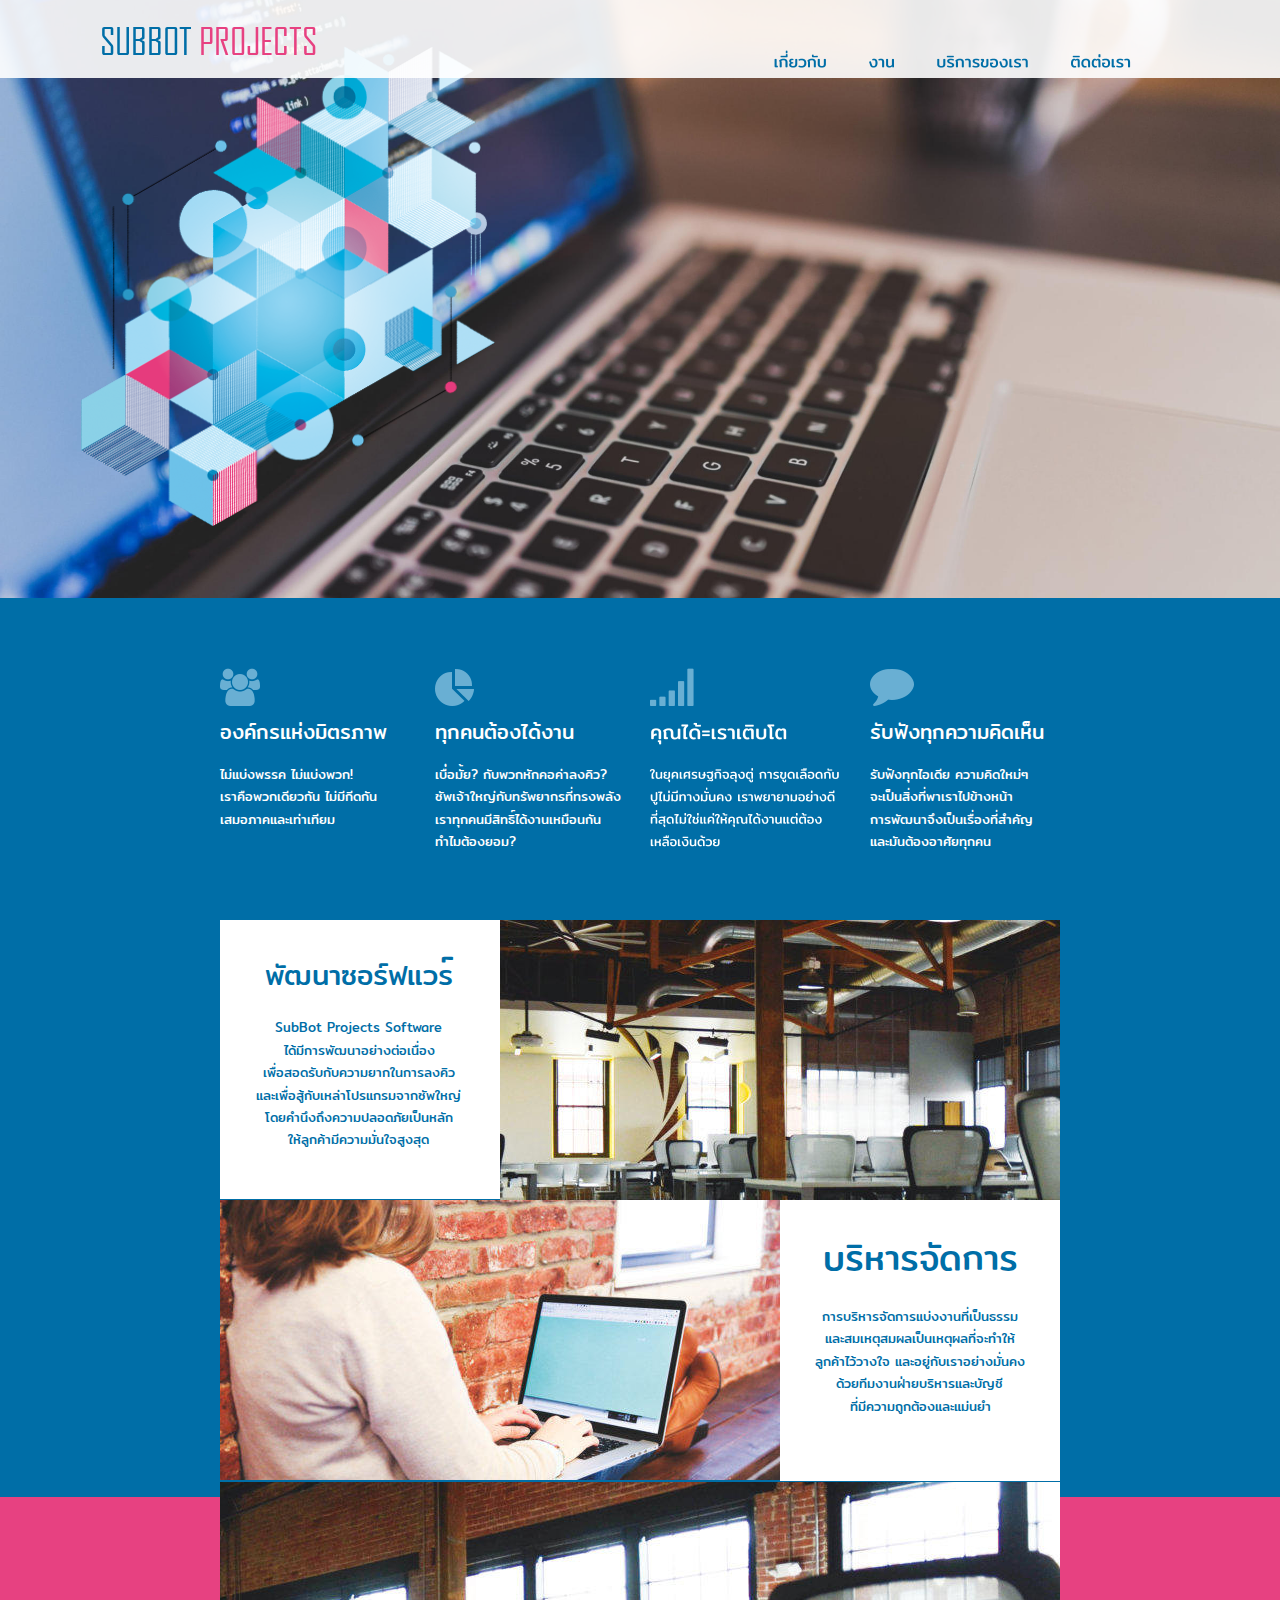
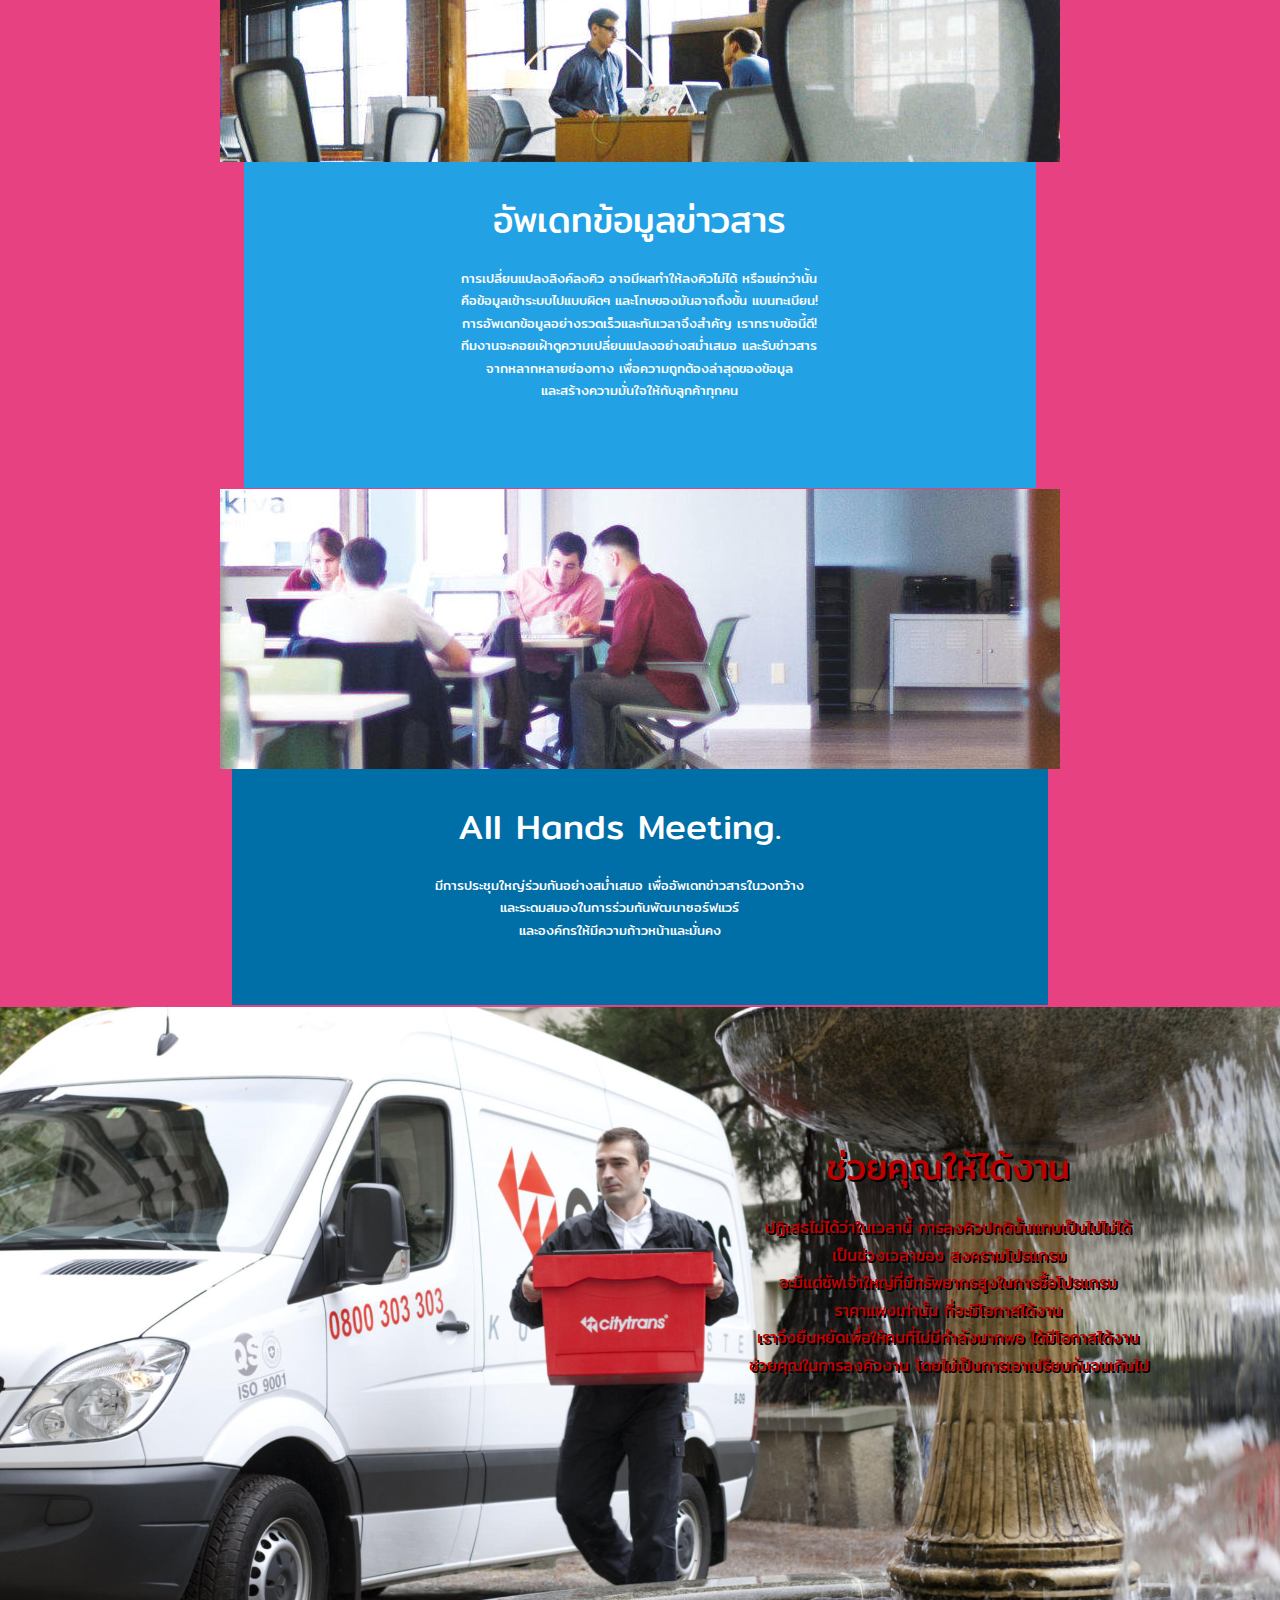
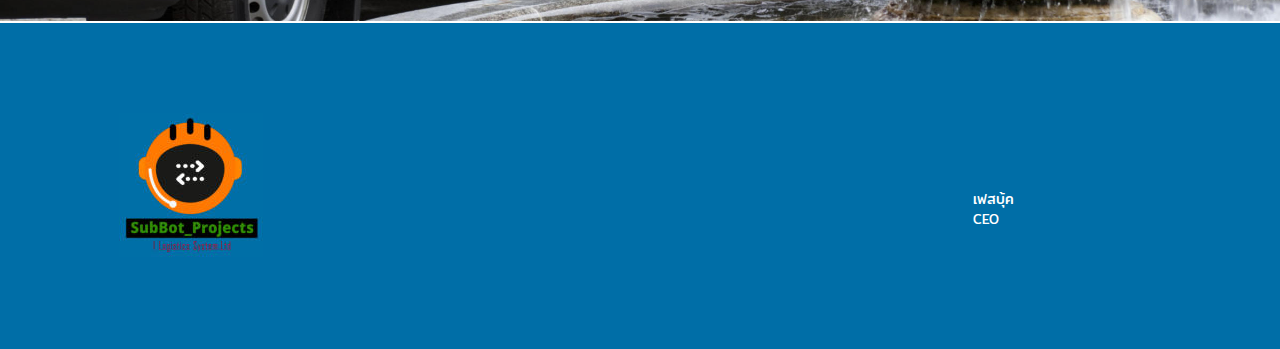
<file: index.htm>
<!DOCTYPE html>
<html lang="en">
<head>
 <meta http-equiv="X-UA-Compatible" content="IE=EDGE"/>
 <meta charset="utf-8"/>
 <meta name="Generator" content="Xara HTML filter v.9.8.0.11"/>
 <meta name="XAR Files" content="index_htm_files/xr_files.txt"/>
 <title>index</title>
 <meta name="viewport" content="width=device-width, initial-scale=1" />
 <link rel="stylesheet" href="index_htm_files/xr_fonts.css"/>
 <script><!--
 if(navigator.userAgent.indexOf('MSIE')!=-1 || navigator.userAgent.indexOf('Trident')!=-1){ document.write('<link rel="stylesheet" href="index_htm_files/xr_fontsie.css"/>');} 
--></script>
 <script>document.documentElement.className="xr_bgh0";</script>
 <link rel="stylesheet" href="index_htm_files/xr_main.css"/>
 <link rel="stylesheet" href="index_htm_files/custom_styles.css"/>
 <link rel="stylesheet" href="index_htm_files/xr_text.css"/>
 <script src="index_htm_files/roe.js"></script>
 <script src="index_htm_files/prs4.js"></script>
 <link rel="stylesheet" href="index_htm_files/xr_all.css" id="xr_mvcss"/>
 <!--[if lt IE 9]><link rel="stylesheet" href="index_htm_files/xr_ie.css"/><![endif]-->
 <script> var xr_multivar=1;xr_ios_ini2();</script>
 <script src="index_htm_files/jquery.js"></script>
 <link rel="stylesheet" href="index_htm_files/ani.css"/>
 <style>
  @media screen and (min-width: 760px) {#xr_xr {top:0px;}}
  @media screen and (max-width: 759px) {#xr_xr {top:0px;}}
 </style>
</head>
<body class="xr_bgb0">
<div class="xr_ap" id="xr_xrii"  style="width: 100%; height: 100%; min-width: 1120px; min-height: 3549px; top:0%; left:0%; overflow:hidden;">
<div class="xr_ap" id="xr_bph" style="width: 100%; height: 100%; left: 0px; top: 0px; overflow: hidden;">
<div class="xr_ar xr_mvp_2 xr_mvpo " style="width: 100%; height: 100%;">
<div class="xr_pbd">
</div>
</div>
</div>
<div class="xr_strb  xr_mvp_1 " style="top: 0px; left: 0px; width: 100%; min-width: 1120px; position: absolute;">
 <span class="xr_ar" id="contact" style=" left: 0px; width: 100%; height: 326px; top: 3223px; position: absolute; background-color: #006EA7;"></span>
</div>
<div class="xr_strb  xr_mvp_1 " style="top: 0px; left: 0px; width: 100%; min-width: 1120px; position: absolute;">
 <span class="xr_ar" style=" left: 0px; width: 100%; height: 900px; top: 597px; position: absolute; background-color: #006EA7;"></span>
</div>
<div class="xr_strb  xr_mvp_1 " style="top: 0px; left: 0px; width: 100%; min-width: 1120px; position: absolute;">
 <span class="xr_ar" style=" left: 0px; width: 100%; height: 1120px; top: 1497px; position: absolute; background-color: #E74181;"></span>
</div>
<div class="xr_strb  xr_mvp_1 " style="top: 0px; left: 0px; width: 100%; min-width: 1120px; position: absolute;">
 <span class="xr_ar" style=" left: 0px; width: 100%; height: 598px; top: 0px; position: absolute; background:url('index_htm_files/53@2x.jpg') center center no-repeat; background-size: cover;"></span>
</div>
<div class="xr_strb  xr_mvp_1 " style="top: 0px; left: 0px; width: 100%; min-width: 1120px; position: absolute;">
 <span class="xr_ar" id="services" style=" left: 0px; width: 100%; height: 614px; top: 2607px; position: absolute; background:url('index_htm_files/150@2x.jpg') center center no-repeat; background-size: cover;"></span>
</div>
<div class="xr_strb  xr_mvp_2  xr_mvpo " style="top: 0px; left: 0px; width: 100%; min-width: 400px; position: absolute;">
 <span class="xr_ar" id="Xxr_v2_contact" style=" left: 0px; width: 100%; height: 236px; top: 4064px; position: absolute; background-color: #006EA7;"></span>
</div>
<div class="xr_strb  xr_mvp_2  xr_mvpo " style="top: 0px; left: 0px; width: 100%; min-width: 400px; position: absolute;">
 <span class="xr_ar" style=" left: 0px; width: 100%; height: 1901px; top: 322px; position: absolute; background-color: #006EA7;"></span>
</div>
<div class="xr_strb  xr_mvp_2  xr_mvpo " style="top: 0px; left: 0px; width: 100%; min-width: 400px; position: absolute;">
 <span class="xr_ar" style=" left: 0px; width: 100%; height: 1200px; top: 2223px; position: absolute; background-color: #E74181;"></span>
</div>
<div class="xr_strb  xr_mvp_2  xr_mvpo " style="top: 0px; left: 0px; width: 100%; min-width: 400px; position: absolute;">
 <span class="xr_ar" id="Xxr_v2_services" style=" left: 0px; width: 100%; height: 613px; top: 3449px; position: absolute; background:url('index_htm_files/158.jpg') center center no-repeat; background-size: cover;"></span>
</div>
<div class="xr_strb  xr_mvp_2  xr_mvpo " style="top: 0px; left: 0px; width: 100%; min-width: 400px; position: absolute;">
 <span class="xr_ar" id="Xxr_v2_template:58object" style=" left: 0px; width: 100%; height: 323px; top: 0px; position: absolute; background:url('index_htm_files/31.jpg') center center no-repeat; background-size: cover;"></span>
</div>
<!--[if gte IE 9]><!-->
<div id="xr_xr" class="xr_noc" style="position:relative; text-align:left; margin:0 auto;" onmousedown="xr_mm(event);">
<!--<![endif]-->
<!--[if lt IE 9]>
<div class="xr_ap" id="xr_xr" style="width: 1120px; height: 3549px; left:50%; margin-left: -560px; text-align: left; top:0px;">
<![endif]-->
 <script>var xr_xr=document.getElementById("xr_xr");xr_rxc();</script>
<div id="xr_td" class="xr_td">
<div id="xr_mvp_1" class="xr_mvp_1 xr_bgn_0_0_0" style="position:absolute; width:1120px; height:3549px;">
<div class="xr_ap xr_pp">
 <span class="xr_ar" style="left:0px;top:0px;width:1120px;height:3549px; background-color: #FFFFFF;"></span>
</div>
<div class="xr_ap xr_xri_" style="width: 1120px; height: 3549px;">
 <div class="xr_trigo_xr_ce0" style="position:absolute;left:0px;top:3223px;width:1120px;height:326px;z-index:-1;"></div>
 <div class="xr_apq xr_ac" id="xr_xpxr_2" style="left:0; top:0; visibility: hidden; display: none;">
 <a href="https://www.facebook.com/profile.php?id=100009279465947" onclick="return(xr_nn());">
  <img class="xr_rn_ xr_rnsp_ xr_ap" id="type:58symbol" src="index_htm_files/1.png" alt="" title="" onmousemove="xr_mo(this,0,event)" style="left:894px;top:3354px;width:33px;height:33px;"/>
  <img class="xr_rn_ xr_rnsp_ xr_ap xr_ro xr_ro0 xr_tt3" src="index_htm_files/22.png" alt="" title="" onmousemove="xr_mo(this,0)" style="left:880px;top:3354px;width:46px;height:33px;"/>
 </a>
 </div>
 <div class="xr_trigo_xr_ce1" style="position:absolute;left:0px;top:46px;width:415px;height:480px;z-index:-1;"></div>
 <div class="xr_apq xr_ac" id="xr_xpxr_8" style="left:0; top:0; visibility: hidden; display: none;">
 <img class="xr_ap" id="template:58object" src="index_htm_files/5.png" alt="" title="" style="left:0px;top:46px;width:415px;height:480px;"/>
 </div>
 <div class="xr_trigo_xr_ce2" style="position:absolute;left:140px;top:739px;width:166px;height:101px;z-index:-1;"></div>
 <div class="xr_ap xr_ac" id="xr_xpxr_13" style="left:0; top:0; visibility: hidden; display: none;">
 <div class="xr_txt xr_s0" style="position: absolute; left:140px; top:739px; width:166px; height:10px;">
  <h3 class="xr_tl Heading_2 xr_s1" style="top: -23px;margin:0;"><span id="about"></span>องค์กรแห่งมิตรภาพ</h3>
  <span class="xr_tl Normal_text xr_s2" style="top: 24.68px;">ไม่แบ่งพรรค ไม่แบ่งพวก!</span>
  <span class="xr_tl Normal_text xr_s2" style="top: 47.12px;">เราคือพวกเดียวกัน ไม่มีกีดกัน </span>
  <span class="xr_tl Normal_text xr_s2" style="top: 69.57px;">เสมอภาคและเท่าเทียม</span>
 </div>
 </div>
 <div class="xr_trigo_xr_ce3" style="position:absolute;left:140px;top:668px;width:823px;height:182px;z-index:-1;"></div>
 <div class="xr_apq xr_ac" id="xr_xpxr_60" style="left:0; top:0; visibility: hidden; display: none;">
 <img class="xr_rn_ xr_rnsp_ xr_ap" src="index_htm_files/6.png" alt="" title="" style="left:140px;top:668px;width:40px;height:38px;"/>
 </div>
 <div class="xr_trigo_xr_ce4" style="position:absolute;left:355px;top:739px;width:182px;height:123px;z-index:-1;"></div>
 <div class="xr_ap xr_ac" id="xr_xpxr_67" style="left:0; top:0; visibility: hidden; display: none;">
 <div class="xr_txt xr_s0" style="position: absolute; left:355px; top:739px; width:182px; height:10px;">
  <h3 class="xr_tl Heading_2 xr_s1" style="top: -23px;margin:0;">ทุกคนต้องได้งาน</h3>
  <span class="xr_tl Normal_text xr_s2" style="top: 24.68px;">เบื่่อมั้ย? กับพวกหักคอค่าลงคิว?</span>
  <span class="xr_tl Normal_text xr_s2" style="top: 47.12px;">ซัพเจ้าใหญ่กับทรัพยากรที่ทรงพลัง</span>
  <span class="xr_tl Normal_text xr_s2" style="top: 69.57px;">เราทุกคนมีสิทธิ์ได้งานเหมือนกัน</span>
  <span class="xr_tl Normal_text xr_s2" style="top: 92.02px;">ทำไมต้องยอม?</span>
 </div>
 </div>
 <div class="xr_trigo_xr_ce5" style="position:absolute;left:140px;top:668px;width:823px;height:182px;z-index:-1;"></div>
 <div class="xr_apq xr_ac" id="xr_xpxr_121" style="left:0; top:0; visibility: hidden; display: none;">
 <img class="xr_rn_ xr_rnsp_ xr_ap" src="index_htm_files/7.png" alt="" title="" style="left:355px;top:668px;width:39px;height:38px;"/>
 </div>
 <div class="xr_trigo_xr_ce6" style="position:absolute;left:790px;top:739px;width:172px;height:128px;z-index:-1;"></div>
 <div class="xr_ap xr_ac" id="xr_xpxr_127" style="left:0; top:0; visibility: hidden; display: none;">
 <div class="xr_txt xr_s0" style="position: absolute; left:790px; top:739px; width:172px; height:10px;">
  <h3 class="xr_tl Heading_2 xr_s1" style="top: -23px;margin:0;">รับฟังทุกความคิดเห็น</h3>
  <span class="xr_tl Normal_text xr_s2" style="top: 24.68px;">รับฟังทุกไอเดีย ความคิดใหม่ๆ</span>
  <span class="xr_tl Normal_text xr_s2" style="top: 47.12px;">จะเป็นสิ่งที่พาเราไปข้างหน้า</span>
  <span class="xr_tl Normal_text xr_s2" style="top: 69.57px;">การพัฒนาจึงเป็นเรื่องที่สำคัญ</span>
  <span class="xr_tl Normal_text xr_s2" style="top: 92.02px;">และมันต้องอาศัยทุกคน</span>
 </div>
 </div>
 <div class="xr_trigo_xr_ce7" style="position:absolute;left:140px;top:668px;width:823px;height:182px;z-index:-1;"></div>
 <div class="xr_apq xr_ac" id="xr_xpxr_182" style="left:0; top:0; visibility: hidden; display: none;">
 <img class="xr_rn_ xr_rnsp_ xr_ap" src="index_htm_files/8.png" alt="" title="" style="left:790px;top:668px;width:44px;height:38px;"/>
 </div>
 <div class="xr_trigo_xr_ce8" style="position:absolute;left:140px;top:668px;width:823px;height:182px;z-index:-1;"></div>
 <div class="xr_apq xr_ac" id="xr_xpxr_188" style="left:0; top:0; visibility: hidden; display: none;">
 <img class="xr_rn_ xr_rnsp_ xr_ap" src="index_htm_files/147.png" alt="คุณได้=เราเติบโต ในยุคเศรษฐกิจลุงตู่ การขูดเลือดกับ ปูไม่มีทางมั่นคง เราพยายามอย่างดี ที่สุดไม่ใช่แค่ให้คุณได้งานแต่ต้อง เหลือเงินด้วย" title="" style="left:569px;top:668px;width:190px;height:179px;"/>
 </div>
 <span class="xr_ar" id="panel_background5" style="left:140px;top:920px;width:280px;height:279px; background-color: #FFFFFF;"></span>
 <div class="xr_txt xr_s3" style="position: absolute; left:172px; top:985px; width:201px; height:10px;">
  <h2 class="xr_tc Heading_1 xr_s4" style="left: 3.09px; top: -40.25px; width: 208px;margin:0;"><span id="works"></span><span class="Heading_1 xr_s5" style="">พัฒนาซอร์ฟแวร</span>์</h2>
  <span class="xr_tc Normal_text xr_s6" style="left: 16.49px; top: 32.2px; width: 186px;">SubBot Projects Software </span>
  <span class="xr_tc Normal_text xr_s6" style="left: 24.59px; top: 54.65px; width: 170px;">ได้มีการพัฒนาอย่างต่อเนื่อง </span>
  <span class="xr_tc Normal_text xr_s6" style="left: 2.13px; top: 77.1px; width: 210px;">เพื่อสอดรับกับความยากในการลงคิว</span>
  <span class="xr_tc Normal_text xr_s6" style="left: -4.59px; top: 99.54px; width: 223px;">และเพื่อสู้กับเหล่าโปรแกรมจากซัพใหญ่</span>
  <span class="xr_tc Normal_text xr_s6" style="left: 3.92px; top: 121.99px; width: 206px;">โดยคำนึงถึงความปลอดภัยเป็นหลัก</span>
  <span class="xr_tc Normal_text xr_s6" style="left: 30px; top: 144.44px; width: 154px;">ให้ลูกค้ามีความมั่นใจสูงสุด</span>
 </div>
 <span class="xr_ar" id="panel_background6" style="left:700px;top:1200px;width:280px;height:281px; background-color: #FFFFFF;"></span>
 <div class="xr_txt xr_s3" style="position: absolute; left:733px; top:1270px; width:207px; height:10px;">
  <h2 class="xr_tc Heading_1 xr_s4" style="left: 0.56px; top: -40.25px; width: 213px;margin:0;"><span id="panel_text6"></span>บริหารจัดการ</h2>
  <span class="xr_tc Normal_text xr_s6" style="left: -0.04px; top: 35.88px; width: 214px;">การบริหารจัดการแบ่งงานที่เป็นธรรม</span>
  <span class="xr_tc Normal_text xr_s6" style="left: 2.19px; top: 58.33px; width: 210px;">และสมเหตุสมผลเป็นเหตุผลที่จะทำให้</span>
  <span class="xr_tc Normal_text xr_s6" style="left: -7.55px; top: 80.77px; width: 229px;">ลูกค้าไว้วางใจ และอยู่กับเราอย่างมั่นคง</span>
  <span class="xr_tc Normal_text xr_s6" style="left: 15.77px; top: 103.22px; width: 182px;">ด้วยทีมงานฝ่ายบริหารและบัญชี</span>
  <span class="xr_tc Normal_text xr_s6" style="left: 29.13px; top: 125.67px; width: 156px;">ที่มีความถูกต้องและแม่นยำ</span>
 </div>
 <img class="xr_ap" src="index_htm_files/10.jpg" alt="" title="" style="left:140px;top:1482px;width:840px;height:280px;"/>
 <div class="xr_trigo_xr_ce9" style="position:absolute;left:208px;top:3333px;width:175px;height:135px;z-index:-1;"></div>
 <div class="xr_ap xr_ac" id="xr_xpxr_193" style="left:0; top:0; visibility: hidden; display: none;">
 <div class="xr_txt xr_s0" style="position: absolute; left:208px; top:3333px; width:175px; height:10px;">
  <span class="xr_tl Heading_3 xr_s7" style="top: -16.1px;"><span id="panel_text13"></span>เกี่ยวกับเรา</span>
  <span class="xr_tl Normal_text xr_s2" style="top: 13.07px;"><span class="Normal_text xr_s2" style="width:104.86px;display:inline-block;-ms-transform-origin: 0%;-webkit-transform-origin: 0%;transform-origin: 0%;-webkit-transform: scaleX(1);-moz-transform: scaleX(1);-o-transform: scaleX(1);transform: scaleX(1);">SubBot_Projects</span></span>
  <span class="xr_tl Normal_text xr_s2" style="top: 35.52px;"><span class="Normal_text xr_s2" style="width:176.14px;display:inline-block;-ms-transform-origin: 0%;-webkit-transform-origin: 0%;transform-origin: 0%;-webkit-transform: scaleX(1);-moz-transform: scaleX(1);-o-transform: scaleX(1);transform: scaleX(1);">Logistics Software Solution.</span></span>
  <span class="xr_tl Normal_text xr_s2" style="top: 80.41px;"><span class="Normal_text xr_s2" style="width:174.74px;display:inline-block;-ms-transform-origin: 0%;-webkit-transform-origin: 0%;transform-origin: 0%;-webkit-transform: scaleX(1);-moz-transform: scaleX(1);-o-transform: scaleX(1);transform: scaleX(1);">CEO = คุณ ฉัตรชัย ท้วมตะเคียน</span></span>
  <span class="xr_tl Normal_text xr_s2" style="top: 102.86px;"><span class="Normal_text xr_s2" style="width:138.6px;display:inline-block;-ms-transform-origin: 0%;-webkit-transform-origin: 0%;transform-origin: 0%;-webkit-transform: scaleX(1);-moz-transform: scaleX(1);-o-transform: scaleX(1);transform: scaleX(1);">1 Logistics System.Inc</span></span>
 </div>
 </div>
 <span class="xr_ar" id="panel_background1" style="left:164px;top:1762px;width:792px;height:326px; background-color: #22A2E5;"></span>
 <div class="xr_txt xr_s0" style="position: absolute; left:309px; top:1832px; width:359px; height:10px;">
  <h2 class="xr_tc Heading_1 xr_s8" style="left: 89.72px; top: -40.25px; width: 322px;margin:0;"><span id="panel_text1"></span>อัพเดทข้อมูลข่าวสาร</h2>
  <span class="xr_tc Normal_text xr_s2" style="left: 55.43px; top: 35.88px; width: 390px;">การเปลี่ยนแปลงลิงค์ลงคิว อาจมีผลทำให้ลงคิวไม่ได้ หรือแย่กว่านั้น</span>
  <span class="xr_tc Normal_text xr_s2" style="left: 52.39px; top: 58.33px; width: 396px;">คือข้อมูลเข้าระบบไปแบบผิดๆ และโทษของมันอาจถึงขั้น แบนทะเบียน!</span>
  <span class="xr_tc Normal_text xr_s2" style="left: 56.75px; top: 80.77px; width: 388px;">การอัพเดทข้อมูลอย่างรวดเร็วและทันเวลาจึงสำคัญ เราทราบข้อนี้ดี!</span>
  <span class="xr_tc Normal_text xr_s2" style="left: 55.84px; top: 103.22px; width: 389px;">ทีมงานจะคอยเฝ้าดูความเปลี่ยนแปลงอย่างสม่ำเสมอ และรับข่าวสาร</span>
  <span class="xr_tc Normal_text xr_s2" style="left: 83.9px; top: 125.67px; width: 333px;">จากหลากหลายช่องทาง เพื่อความถูกต้องล่าสุดของข้อมูล</span>
  <span class="xr_tc Normal_text xr_s2" style="left: 142.52px; top: 148.11px; width: 216px;">และสร้างความมั่นใจให้กับลูกค้าทุกคน</span>
 </div>
 <div class="xr_trigo_xr_ce10" style="position:absolute;left:139px;top:1902px;width:220px;height:254px;z-index:-1;"></div>
 <div class="xr_apq xr_ac" id="xr_xpxr_260" style="left:0; top:0; visibility: hidden; display: none;">
 <img class="xr_rn_ xr_rnsp_ xr_ap" src="index_htm_files/12.png" alt="" title="" style="left:139px;top:1902px;width:220px;height:254px;"/>
 </div>
 <span class="xr_ar" id="panel_background2" style="left:152px;top:2369px;width:816px;height:236px; background-color: #006EA7;"></span>
 <div class="xr_txt xr_s0" style="position: absolute; left:337px; top:2439px; width:363px; height:10px;">
  <h2 class="xr_tc Heading_1 xr_s8" style="left: 26.47px; top: -40.25px; width: 352px;margin:0;"><span id="panel_text2"></span>All Hands Meeting.</h2>
  <span class="xr_tc Normal_text xr_s2" style="left: 1.73px; top: 35.88px; width: 407px;">มีการประชุมใหญ่ร่วมกันอย่างสม่ำเสมอ เพื่ออัพเดทข่าวสารในวงกว้าง </span>
  <span class="xr_tc Normal_text xr_s2" style="left: 71.27px; top: 58.33px; width: 268px;">และระดมสมองในการร่วมกันพัฒนาซอร์ฟแวร์ </span>
  <span class="xr_tc Normal_text xr_s2" style="left: 91.78px; top: 80.77px; width: 222px;">และองค์กรให้มีความก้าวหน้าและมั่นคง</span>
 </div>
 <div class="xr_trigo_xr_ce11" style="position:absolute;left:756px;top:2231px;width:220px;height:254px;z-index:-1;"></div>
 <div class="xr_apq xr_ac" id="xr_xpxr_265" style="left:0; top:0; visibility: hidden; display: none;">
 <img class="xr_rn_ xr_rnsp_ xr_ap" src="index_htm_files/12.png" alt="" title="" style="left:756px;top:2231px;width:220px;height:254px;"/>
 </div>
 <!--[if IE]>
 <img class="xr_ap" id="panel_text11" src="index_htm_files/162.png" alt="ช่วยคุณให้ได้งาน ปฏิเสธไม่ได้ว่าในเวลานี้ การลงคิวปกตินั้นแทบเป็นไปไม่ได้ เป็นช่วงเวลาของ สงครามโปรแกรม จะมีแต่ซัพเจ้าใหญ่ที่มีทรัพยากรสูงในการซื้อโปรแกรม ราคาแพงเท่านั้น ที่จะมีโอกาสได้งาน เราจึงยืนหยัดเพื่อให้คนที่ไม่มีกำลังมากพอ ได้มีโอกาสได้งาน ช่วยคุณในการลงคิวงาน โดยไม่เป็นการเอาเปรียบกันจนเกินไป" title="" style="left:669px;top:2750px;width:402px;height:229px;"/>
 <![endif]-->
 <!--[if !IE]>-->
 <div class="xr_txt xr_s9" style="position: absolute; left:664px; top:2779px; width:398px; height:10px; text-shadow: 2px 2px 0px rgba(0,0,0,1.00);">
  <h2 class="xr_tc Heading_1 xr_s10" style="left: 70.97px; top: -40.25px; width: 267px;margin:0;"><span id="panel_text11"></span>ช่วยคุณให้ได้งาน</h2>
  <span class="xr_tc Normal_text xr_s11" style="left: 2.28px; top: 35.88px; width: 410px;">ปฏิเสธไม่ได้ว่าในเวลานี้ การลงคิวปกตินั้นแทบเป็นไปไม่ได้ </span>
  <span class="xr_tc Normal_text xr_s11" style="left: 75.68px; top: 63.51px; width: 264px;">เป็นช่วงเวลาของ สงครามโปรแกรม </span>
  <span class="xr_tc Normal_text xr_s11" style="left: 16.3px; top: 91.13px; width: 376px;">จะมีแต่ซัพเจ้าใหญ่ที่มีทรัพยากรสูงในการซื้อโปรแกรม</span>
  <span class="xr_tc Normal_text xr_s11" style="left: 78.76px; top: 118.76px; width: 251px;">ราคาแพงเท่านั้น ที่จะมีโอกาสได้งาน</span>
  <span class="xr_tc Normal_text xr_s11" style="left: -7.06px; top: 146.39px; width: 429px;">เราจึงยืนหยัดเพื่อให้คนที่ไม่มีกำลังมากพอ ได้มีโอกาสได้งาน </span>
  <span class="xr_tc Normal_text xr_s11" style="left: -15.49px; top: 174.02px; width: 440px;">ช่วยคุณในการลงคิวงาน โดยไม่เป็นการเอาเปรียบกันจนเกินไป</span>
 </div>
 <!--<![endif]-->
 <img class="xr_ap" src="index_htm_files/13.jpg" alt="" title="" style="left:420px;top:920px;width:560px;height:280px;"/>
 <img class="xr_ap" src="index_htm_files/14.jpg" alt="" title="" style="left:140px;top:2089px;width:840px;height:280px;"/>
 <img class="xr_ap" src="index_htm_files/19.jpg" alt="" title="" style="left:140px;top:1200px;width:560px;height:280px;"/>
 <div class="xr_trigo_xr_ce12" style="position:absolute;left:398px;top:118px;width:415px;height:354px;z-index:-1;"></div>
 <div class="xr_apq xr_ac" id="xr_xpxr_270" style="left:0; top:0; visibility: hidden; display: none;">
 <img class="xr_ap" src="index_htm_files/123.png" alt="" title="" style="left:398px;top:118px;width:415px;height:354px;"/>
 </div>
 <div class="xr_txt xr_s12" style="position: absolute; left:893px; top:3404px; width:39px; height:10px;">
  <span class="xr_tl Heading_3 xr_s7" style="top: -16.1px;">เฟสบุ้ค</span>
  <span class="xr_tl Normal_text xr_s2" style="top: 5.06px;">CEO</span>
 </div>
 <img class="xr_rn_ xr_ap" src="index_htm_files/152.jpg" alt="" title="" style="left:39px;top:3313px;width:144px;height:144px;"/>
 <span class="xr_ar" style="left:656px;top:2734px;width:438px;height:255px; pointer-events: none;"></span>
 <div id="xr_xo0" class="xr_ap" style="left:0; top:0; width:1120px; height:100px; visibility:hidden; z-index:3;">
 <a href="" onclick="return(false);" onmousedown="xr_ppir(this);">
 </a>
 </div>
 <div id="xr_xd0"></div>
</div>
</div>
<div id="xr_mvp_2" class="xr_mvp_2 xr_bgn_1_0_0 xr_mvpo" style="position:absolute; width:400px; height:4360px;">
<div class="xr_ap xr_pp">
 <span class="xr_ar" style="left:0px;top:0px;width:400px;height:4360px; background-color: #FFFFFF;"></span>
</div>
<div class="xr_ap xr_xri_" style="width: 400px; height: 4360px;">
 <div class="xr_trigo_xr_ce13" style="position:absolute;left:0px;top:4064px;width:400px;height:236px;z-index:-1;"></div>
 <div class="xr_apq xr_ac" id="xr_xpxr_293" style="left:0; top:0; visibility: hidden; display: none;">
 <a href="https://www.facebook.com/profile.php?id=100009279465947" onclick="return(xr_nn());">
  <img class="xr_rn_ xr_rnsp_ xr_ap" id="Xxr_v2_type:58symbol" src="index_htm_files/27.png" alt="" title="" onmousemove="xr_mo(this,6,event)" style="left:50px;top:4090px;width:32px;height:32px;"/>
  <img class="xr_rn_ xr_rnsp_ xr_ap xr_ro xr_ro0 xr_tt3" src="index_htm_files/42.png" alt="" title="" onmousemove="xr_mo(this,6)" style="left:50px;top:4090px;width:32px;height:32px;"/>
 </a>
 </div>
 <div class="xr_trigo_xr_ce14" style="position:absolute;left:17px;top:57px;width:153px;height:177px;z-index:-1;"></div>
 <div class="xr_apq xr_ac" id="xr_xpxr_299" style="left:0; top:0; visibility: hidden; display: none;">
 <img class="xr_rn_ xr_rnsp_ xr_ap" id="Xxr_v2_template:58object" src="index_htm_files/32.png" alt="" title="" style="left:17px;top:57px;width:153px;height:177px;"/>
 </div>
 <div class="xr_trigo_xr_ce15" style="position:absolute;left:50px;top:352px;width:265px;height:101px;z-index:-1;"></div>
 <div class="xr_apq xr_ac" id="xr_xpxr_304" style="left:0; top:0; visibility: hidden; display: none;">
 <img class="xr_rn_ xr_rnsp_ xr_ap" src="index_htm_files/33.png" alt="" title="" style="left:50px;top:396px;width:50px;height:47px;"/>
 </div>
 <div class="xr_trigo_xr_ce16" style="position:absolute;left:51px;top:507px;width:299px;height:123px;z-index:-1;"></div>
 <div class="xr_apq xr_ac" id="xr_xpxr_310" style="left:0; top:0; visibility: hidden; display: none;">
 <img class="xr_rn_ xr_rnsp_ xr_ap" src="index_htm_files/34.png" alt="" title="" style="left:300px;top:562px;width:50px;height:49px;"/>
 </div>
 <div class="xr_trigo_xr_ce17" style="position:absolute;left:51px;top:805px;width:299px;height:128px;z-index:-1;"></div>
 <div class="xr_apq xr_ac" id="xr_xpxr_316" style="left:0; top:0; visibility: hidden; display: none;">
 <img class="xr_rn_ xr_rnsp_ xr_ap" src="index_htm_files/35.png" alt="" title="" style="left:300px;top:863px;width:50px;height:44px;"/>
 </div>
 <div class="xr_trigo_xr_ce18" style="position:absolute;left:50px;top:656px;width:289px;height:123px;z-index:-1;"></div>
 <div class="xr_apq xr_ac" id="xr_xpxr_322" style="left:0; top:0; visibility: hidden; display: none;">
 <img class="xr_rn_ xr_rnsp_ xr_ap" src="index_htm_files/36.png" alt="" title="" style="left:50px;top:702px;width:50px;height:43px;"/>
 </div>
 <span class="xr_ar" id="Xxr_v2_panel_background7" style="left:50px;top:983px;width:300px;height:342px; background-color: #FFFFFF;"></span>
 <div class="xr_txt xr_s3" style="position: absolute; left:75px; top:1073px; width:201px; height:10px;">
  <h2 class="xr_tc Heading_1 xr_s4" style="left: 21.08px; top: -40.25px; width: 208px;margin:0;"><span id="Xxr_v2_works"></span><span class="Heading_1 xr_s5" style="">พัฒนาซอร์ฟแวร</span>์</h2>
  <span class="xr_tc Normal_text xr_s6" style="left: 34.49px; top: 32.2px; width: 186px;">SubBot Projects Software </span>
  <span class="xr_tc Normal_text xr_s6" style="left: 42.58px; top: 54.65px; width: 170px;">ได้มีการพัฒนาอย่างต่อเนื่อง </span>
  <span class="xr_tc Normal_text xr_s6" style="left: 20.13px; top: 77.1px; width: 210px;">เพื่อสอดรับกับความยากในการลงคิว</span>
  <span class="xr_tc Normal_text xr_s6" style="left: 13.4px; top: 99.54px; width: 223px;">และเพื่อสู้กับเหล่าโปรแกรมจากซัพใหญ่</span>
  <span class="xr_tc Normal_text xr_s6" style="left: 21.92px; top: 121.99px; width: 206px;">โดยคำนึงถึงความปลอดภัยเป็นหลัก</span>
  <span class="xr_tc Normal_text xr_s6" style="left: 48px; top: 144.44px; width: 154px;">ให้ลูกค้ามีความมั่นใจสูงสุด</span>
 </div>
 <img class="xr_ap" src="index_htm_files/37.jpg" alt="" title="" style="left:50px;top:1326px;width:300px;height:300px;"/>
 <img class="xr_ap" src="index_htm_files/38.jpg" alt="" title="" style="left:50px;top:2251px;width:300px;height:300px;"/>
 <img class="xr_ap" src="index_htm_files/39.jpg" alt="" title="" style="left:50px;top:2915px;width:300px;height:300px;"/>
 <div class="xr_txt xr_s13" style="position: absolute; left:75px; top:3560px; width:246px; height:10px;">
  <h2 class="xr_tc Heading_1 xr_s14" style="left: 18.22px; top: -32.2px; width: 213px;margin:0;"><span id="Xxr_v2_panel_text12"></span>ช่วยคุณให้ได้งาน</h2>
  <span class="xr_tc Normal_text xr_s15" style="left: 59.16px; top: 34.7px; width: 137px;">ปฏิเสธไม่ได้ว่าในเวลานี้ </span>
  <span class="xr_tc Normal_text xr_s15" style="left: 29.05px; top: 57.15px; width: 197px;">การลงคิวปกตินั้นแทบเป็นไปไม่ได้ </span>
  <span class="xr_tc Normal_text xr_s15" style="left: 20.39px; top: 79.6px; width: 214px;">เป็นช่วงเวลาของ สงครามโปรแกรม </span>
  <span class="xr_tc Normal_text xr_s15" style="left: -11.12px; top: 102.04px; width: 272px;">จะมีแต่ซัพเจ้าใหญ่ที่มีทรัพยากรสูงในการซื้อโปร</span>
  <span class="xr_tc Normal_text xr_s15" style="left: 108.19px; top: 124.49px; width: 33px;">แกรม</span>
  <span class="xr_tc Normal_text xr_s15" style="left: 22.89px; top: 146.94px; width: 204px;">ราคาแพงเท่านั้น ที่จะมีโอกาสได้งาน</span>
  <span class="xr_tc Normal_text xr_s15" style="left: 4.99px; top: 169.38px; width: 245px;">เราจึงยืนหยัดเพื่อให้คนที่ไม่มีกำลังมากพอ </span>
  <span class="xr_tc Normal_text xr_s15" style="left: 1.85px; top: 191.83px; width: 251px;">ได้มีโอกาสได้งาน ช่วยคุณในการลงคิวงาน </span>
  <span class="xr_tc Normal_text xr_s15" style="left: 20.09px; top: 214.28px; width: 210px;">โดยไม่เป็นการเอาเปรียบกันจนเกินไป</span>
 </div>
 <div class="xr_trigo_xr_ce19" style="position:absolute;left:50px;top:4157px;width:175px;height:135px;z-index:-1;"></div>
 <div class="xr_ap xr_ac" id="xr_xpxr_328" style="left:0; top:0; visibility: hidden; display: none;">
 <div class="xr_txt xr_s0" style="position: absolute; left:50px; top:4157px; width:175px; height:10px;">
  <span class="xr_tl Heading_3 xr_s7" style="top: -16.1px;"><span id="Xxr_v2_panel_text14"></span>เกี่ยวกับเรา</span>
  <span class="xr_tl Normal_text xr_s2" style="top: 13.07px;"><span class="Normal_text xr_s2" style="width:104.86px;display:inline-block;-ms-transform-origin: 0%;-webkit-transform-origin: 0%;transform-origin: 0%;-webkit-transform: scaleX(1);-moz-transform: scaleX(1);-o-transform: scaleX(1);transform: scaleX(1);">SubBot_Projects</span></span>
  <span class="xr_tl Normal_text xr_s2" style="top: 35.52px;"><span class="Normal_text xr_s2" style="width:176.14px;display:inline-block;-ms-transform-origin: 0%;-webkit-transform-origin: 0%;transform-origin: 0%;-webkit-transform: scaleX(1);-moz-transform: scaleX(1);-o-transform: scaleX(1);transform: scaleX(1);">Logistics Software Solution.</span></span>
  <span class="xr_tl Normal_text xr_s2" style="top: 80.41px;"><span class="Normal_text xr_s2" style="width:174.74px;display:inline-block;-ms-transform-origin: 0%;-webkit-transform-origin: 0%;transform-origin: 0%;-webkit-transform: scaleX(1);-moz-transform: scaleX(1);-o-transform: scaleX(1);transform: scaleX(1);">CEO = คุณ ฉัตรชัย ท้วมตะเคียน</span></span>
  <span class="xr_tl Normal_text xr_s2" style="top: 102.86px;"><span class="Normal_text xr_s2" style="width:138.6px;display:inline-block;-ms-transform-origin: 0%;-webkit-transform-origin: 0%;transform-origin: 0%;-webkit-transform: scaleX(1);-moz-transform: scaleX(1);-o-transform: scaleX(1);transform: scaleX(1);">1 Logistics System.Inc</span></span>
 </div>
 </div>
 <span class="xr_ar" id="Xxr_v2_panel_background3" style="left:50px;top:2551px;width:300px;height:300px; background-color: #22A2E5;"></span>
 <span class="xr_ar" id="Xxr_v2_panel_background4" style="left:50px;top:3215px;width:300px;height:226px; background-color: #006EA7;"></span>
 <span class="xr_ar" id="Xxr_v2_panel_background8" style="left:50px;top:1926px;width:300px;height:324px; background-color: #FFFFFF;"></span>
 <div class="xr_txt xr_s3" style="position: absolute; left:75px; top:2017px; width:207px; height:10px;">
  <h2 class="xr_tc Heading_1 xr_s4" style="left: 18.5px; top: -40.25px; width: 213px;margin:0;"><span id="Xxr_v2_panel_text8"></span>บริหารจัดการ</h2>
  <span class="xr_tc Normal_text xr_s6" style="left: 17.9px; top: 35.88px; width: 214px;">การบริหารจัดการแบ่งงานที่เป็นธรรม</span>
  <span class="xr_tc Normal_text xr_s6" style="left: 20.12px; top: 58.33px; width: 210px;">และสมเหตุสมผลเป็นเหตุผลที่จะทำให้</span>
  <span class="xr_tc Normal_text xr_s6" style="left: 10.39px; top: 80.77px; width: 229px;">ลูกค้าไว้วางใจ และอยู่กับเราอย่างมั่นคง</span>
  <span class="xr_tc Normal_text xr_s6" style="left: 33.7px; top: 103.22px; width: 182px;">ด้วยทีมงานฝ่ายบริหารและบัญชี</span>
  <span class="xr_tc Normal_text xr_s6" style="left: 47.06px; top: 125.67px; width: 156px;">ที่มีความถูกต้องและแม่นยำ</span>
 </div>
 <div class="xr_txt xr_s0" style="position: absolute; left:149px; top:368px; width:166px; height:10px;">
  <h3 class="xr_tl Heading_2 xr_s1" style="top: -23px;margin:0;"><span id="Xxr_v2_about"></span>องค์กรแห่งมิตรภาพ</h3>
  <span class="xr_tl Normal_text xr_s2" style="top: 24.68px;">ไม่แบ่งพรรค ไม่แบ่งพวก!</span>
  <span class="xr_tl Normal_text xr_s2" style="top: 47.12px;">เราคือพวกเดียวกัน ไม่มีกีดกัน </span>
  <span class="xr_tl Normal_text xr_s2" style="top: 69.57px;">เสมอภาคและเท่าเทียม</span>
 </div>
 <div class="xr_txt xr_s0" style="position: absolute; left:50px; top:523px; width:182px; height:10px;">
  <h3 class="xr_tl Heading_2 xr_s1" style="top: -23px;margin:0;">ทุกคนต้องได้งาน</h3>
  <span class="xr_tl Normal_text xr_s2" style="top: 24.68px;">เบื่่อมั้ย? กับพวกหักคอค่าลงคิว?</span>
  <span class="xr_tl Normal_text xr_s2" style="top: 47.12px;">ซัพเจ้าใหญ่กับทรัพยากรที่ทรงพลัง</span>
  <span class="xr_tl Normal_text xr_s2" style="top: 69.57px;">เราทุกคนมีสิทธิ์ได้งานเหมือนกัน</span>
  <span class="xr_tl Normal_text xr_s2" style="top: 92.02px;">ทำไมต้องยอม?</span>
 </div>
 <div class="xr_txt xr_s0" style="position: absolute; left:150px; top:672px; width:189px; height:10px;">
  <h3 class="xr_tl Heading_2 xr_s1" style="top: -23px;margin:0;">คุณได้=เราเติบโต</h3>
  <span class="xr_tl Normal_text xr_s2" style="top: 24.68px;">ในยุคเศรษฐกิจลุงตู่ การขูดเลือดกับ</span>
  <span class="xr_tl Normal_text xr_s2" style="top: 47.12px;">ปูไม่มีทางมั่นคง เราพยายามอย่างดี</span>
  <span class="xr_tl Normal_text xr_s2" style="top: 69.57px;">ที่สุดไม่ใช่แค่ให้คุณได้งานแต่ต้อง</span>
  <span class="xr_tl Normal_text xr_s2" style="top: 92.02px;">เหลือเงินด้วย</span>
 </div>
 <div class="xr_txt xr_s0" style="position: absolute; left:50px; top:823px; width:172px; height:10px;">
  <h3 class="xr_tl Heading_2 xr_s1" style="top: -23px;margin:0;">รับฟังทุกความคิดเห็น</h3>
  <span class="xr_tl Normal_text xr_s2" style="top: 24.68px;">รับฟังทุกไอเดีย ความคิดใหม่ๆ</span>
  <span class="xr_tl Normal_text xr_s2" style="top: 47.12px;">จะเป็นสิ่งที่พาเราไปข้างหน้า</span>
  <span class="xr_tl Normal_text xr_s2" style="top: 69.57px;">การพัฒนาจึงเป็นเรื่องที่สำคัญ</span>
  <span class="xr_tl Normal_text xr_s2" style="top: 92.02px;">และมันต้องอาศัยทุกคน</span>
 </div>
 <div class="xr_trigo_xr_ce20" style="position:absolute;left:328px;top:3069px;width:220px;height:254px;z-index:-1;"></div>
 <div class="xr_apq xr_ac" id="xr_xpxr_394" style="left:0; top:0; visibility: hidden; display: none;">
 <img class="xr_rn_ xr_rnsp_ xr_ap" src="index_htm_files/12.png" alt="" title="" style="left:328px;top:3069px;width:220px;height:254px;"/>
 </div>
 <div class="xr_trigo_xr_ce21" style="position:absolute;left:-143px;top:2612px;width:220px;height:254px;z-index:-1;"></div>
 <div class="xr_apq xr_ac" id="xr_xpxr_399" style="left:0; top:0; visibility: hidden; display: none;">
 <img class="xr_rn_ xr_rnsp_ xr_ap" src="index_htm_files/12.png" alt="" title="" style="left:-143px;top:2612px;width:220px;height:254px;"/>
 </div>
 <div class="xr_txt xr_s0" style="position: absolute; left:73px; top:3253px; width:238px; height:10px;">
  <h2 class="xr_tc Heading_1 xr_s8" style="left: 36.47px; top: -40.25px; width: 195px;margin:0;">All Hands </h2>
  <h2 class="xr_tc Heading_1 xr_s8" style="left: 48.22px; top: -18.27px; width: 158px;margin:0;">Meeting.</h2>
  <span class="xr_tc Normal_text xr_s2" style="left: 13.97px; top: 57.86px; width: 231px;">มีการประชุมใหญ่ร่วมกันอย่างสม่ำเสมอ </span>
  <span class="xr_tc Normal_text xr_s2" style="left: 41.69px; top: 80.3px; width: 176px;">เพื่ออัพเดทข่าวสารในวงกว้าง </span>
  <span class="xr_tc Normal_text xr_s2" style="left: -4.32px; top: 102.75px; width: 268px;">และระดมสมองในการร่วมกันพัฒนาซอร์ฟแวร์ </span>
  <span class="xr_tc Normal_text xr_s2" style="left: 16.18px; top: 125.2px; width: 222px;">และองค์กรให้มีความก้าวหน้าและมั่นคง</span>
 </div>
 <div class="xr_txt xr_s0" style="position: absolute; left:84px; top:2614px; width:231px; height:10px;">
  <h2 class="xr_tc Heading_1 xr_s8" style="left: -3.85px; top: -40.25px; width: 240px;margin:0;">อัพเดทข้อมูลข่า</h2>
  <h2 class="xr_tc Heading_1 xr_s8" style="left: 75.45px; top: -18.27px; width: 81px;margin:0;">วสาร</h2>
  <span class="xr_tc Normal_text xr_s2" style="left: 37.36px; top: 57.86px; width: 163px;">การเปลี่ยนแปลงลิงค์ลงคิว </span>
  <span class="xr_tc Normal_text xr_s2" style="left: 2.49px; top: 80.3px; width: 227px;">อาจมีผลทำให้ลงคิวไม่ได้ หรือแย่กว่านั้น</span>
  <span class="xr_tc Normal_text xr_s2" style="left: 32.66px; top: 102.75px; width: 172px;">คือข้อมูลเข้าระบบไปแบบผิดๆ </span>
  <span class="xr_tc Normal_text xr_s2" style="left: 4.14px; top: 125.2px; width: 224px;">และโทษของมันอาจถึงขั้น แบนทะเบียน!</span>
  <span class="xr_tc Normal_text xr_s2" style="left: -7.9px; top: 147.64px; width: 248px;">การอัพเดทข้อมูลอย่างรวดเร็วและทันเวลาจึ</span>
  <span class="xr_tc Normal_text xr_s2" style="left: 46.53px; top: 170.09px; width: 139px;">งสำคัญ เราทราบข้อนี้ดี!</span>
  <span class="xr_tc Normal_text xr_s2" style="left: -11.56px; top: 192.54px; width: 255px;">ทีมงานจะคอยเฝ้าดูความเปลี่ยนแปลงอย่างส</span>
  <span class="xr_tc Normal_text xr_s2" style="left: 49.28px; top: 214.98px; width: 134px;">ม่ำเสมอ และรับข่าวสาร</span>
  <span class="xr_tc Normal_text xr_s2" style="left: 47.42px; top: 237.43px; width: 143px;">จากหลากหลายช่องทาง </span>
  <span class="xr_tc Normal_text xr_s2" style="left: 20.89px; top: 259.88px; width: 191px;">เพื่อความถูกต้องล่าสุดของข้อมูล</span>
  <span class="xr_tc Normal_text xr_s2" style="left: 8.21px; top: 282.32px; width: 216px;">และสร้างความมั่นใจให้กับลูกค้าทุกคน</span>
 </div>
 <img class="xr_ap" src="index_htm_files/41.jpg" alt="" title="" style="left:50px;top:1626px;width:300px;height:300px;"/>
 <div id="xr_xo6" class="xr_ap" style="left:0; top:0; width:400px; height:100px; visibility:hidden; z-index:3;">
 <a href="" onclick="return(false);" onmousedown="xr_ppir(this);">
 </a>
 </div>
 <div id="xr_xd6"></div>
</div>
</div>
</div>
</div>
<div class="xr_apq  xr_mvp_1 " style="top:0px; left:0px; width:0px; height:0px; text-align:left;">
 <div class="xr_ap xr_stickie" style="position:fixed;top:0px;width:100%;height:78px;">
 <span class="xr_ar" style=" left: 0px; width: 100%; height: 78px; position: fixed; background-color: #FFFFFF;-moz-opacity: 0.90;-khtml-opacity: 0.90;opacity: 0.90;filter:progid:DXImageTransform.Microsoft.Alpha(opacity=90);"></span>
 </div>
 <div class="xr_ap xr_stickie" style="position:fixed; left: 50%; margin-left: -540px; top: 52px; width:570px; height:78px;">
 <div class="xr_txt Title xr_s16" style="position: absolute; left:0px; top:0px; width:570px; height:10px;">
  <h1 class="xr_tl Title xr_s16" style="top: -34.13px;margin:0;"><span class="Title xr_s17" style="">SUBBOT</span><a href="javascript:xr_top();" onclick="return(xr_nn());" onmousemove="xr_mo(this,6)" ><span class="Title xr_s18" style=""> </span></a><span class="Title xr_s19" style="">PROJECTS</span></h1>
 </div>
 </div>
<div class="xr_xpos xr_stickie" style="position:fixed; left: 50%; margin-left: 118px; top: 45px; width:389px; height:33px;">
<div id="xr_nb1" class="xr_ar">
 <div class="xr_ar xr_nb0">
 <a href="#xl_about" onclick="xr_tip(this);return(xr_nn());">
  <img class="xr_rn_ xr_rnsp_ xr_ap" src="index_htm_files/90.png" alt="เกี่ยวกับ" title="" onmousemove="xr_mo(this,6,event)" style="left:0px;top:0px;width:85px;height:33px;"/>
  <img class="xr_rn_ xr_rnsp_ xr_ap xr_ro xr_ro0 xr_tt3" src="index_htm_files/87.png" alt="เกี่ยวกับ" title="" onmousemove="xr_mo(this,6)" style="left:0px;top:0px;width:85px;height:33px;"/>
 </a>
 </div>
 <div class="xr_ar xr_nb0">
 <a href="#xl_works" target="_self" onclick="xr_tip(this);return(xr_nn());">
  <img class="xr_rn_ xr_rnsp_ xr_ap" src="index_htm_files/69.png" alt="งาน" title="" onmousemove="xr_mo(this,6,event)" style="left:94px;top:0px;width:59px;height:33px;"/>
  <img class="xr_rn_ xr_rnsp_ xr_ap xr_ro xr_ro0 xr_tt3" src="index_htm_files/77.png" alt="งาน" title="" onmousemove="xr_mo(this,6)" style="left:94px;top:0px;width:59px;height:33px;"/>
 </a>
 </div>
 <div class="xr_ar xr_nb0">
 <a href="#xl_services" target="_self" onclick="xr_tip(this);return(xr_nn());">
  <img class="xr_rn_ xr_rnsp_ xr_ap" src="index_htm_files/70.png" alt="บริการของเรา" title="" onmousemove="xr_mo(this,6,event)" style="left:162px;top:0px;width:125px;height:33px;"/>
  <img class="xr_rn_ xr_rnsp_ xr_ap xr_ro xr_ro0 xr_tt3" src="index_htm_files/78.png" alt="บริการของเรา" title="" onmousemove="xr_mo(this,6)" style="left:162px;top:0px;width:125px;height:33px;"/>
 </a>
 </div>
 <div class="xr_ar xr_nb0">
 <a href="#xl_contact" target="_self" onclick="xr_tip(this);return(xr_nn());">
  <img class="xr_rn_ xr_rnsp_ xr_ap" src="index_htm_files/71.png" alt="ติดต่อเรา" title="" onmousemove="xr_mo(this,6,event)" style="left:296px;top:0px;width:93px;height:33px;"/>
  <img class="xr_rn_ xr_rnsp_ xr_ap xr_ro xr_ro0 xr_tt3" src="index_htm_files/79.png" alt="ติดต่อเรา" title="" onmousemove="xr_mo(this,6)" style="left:296px;top:0px;width:93px;height:33px;"/>
 </a>
 </div>
</div>
</div>
</div>
<div class="xr_apq  xr_mvp_2  xr_mvpo " style="top:0px; left:0px; width:0px; height:0px; text-align:left;">
 <div class="xr_ap xr_stickie" style="position:fixed;top:0px;width:100%;height:78px;">
 <span class="xr_ar" style=" left: 0px; width: 100%; height: 78px; position: fixed; background-color: #FFFFFF;-moz-opacity: 0.90;-khtml-opacity: 0.90;opacity: 0.90;filter:progid:DXImageTransform.Microsoft.Alpha(opacity=90);"></span>
 </div>
<div class="xr_xpos xr_stickie" style="position:fixed; left: 50%; margin-left: 126px; top: 0px; width:98px; height:79px;">
<div id="xr_nb5" class="xr_ar">
 <div class="xr_ar xr_nb0">
 <a href="javascript:;" aria-haspopup="true" onclick="return(xr_nn());">
  <img class="xr_rn_ xr_rnsp_ xr_ap" src="index_htm_files/40.png" alt="" title="" style="left:0px;top:0px;width:98px;height:79px;"/>
  <img class="xr_rn_ xr_rnsp_ xr_ap xr_ro xr_ro0 xr_tt3" src="index_htm_files/45.png" alt="" title="" onmousemove="xr_mo(this,6)" style="left:0px;top:0px;width:98px;height:79px;"/>
 </a>
  <div class="xr_nb2 xr_nb5 xr_smp0_-98" style="left:0px; top:79px; min-width:98px;">
  <ul class="xr_nb4">
   <li><a href="#xl_Xxr_v2_about" onclick="xr_tip(this);">ABOUT</a>
   </li>
   <li><a href="#xl_Xxr_v2_works" onclick="xr_tip(this);">WORKS</a>
   </li>
   <li><a href="#xl_Xxr_v2_services" onclick="xr_tip(this);">SERVICES</a>
   </li>
   <li><a href="#xl_Xxr_v2_contact" onclick="xr_tip(this);">CONTACT</a>
   </li>
  </ul>
  </div>
 </div>
</div>
</div>
 <div class="xr_ap xr_stickie" style="position:fixed; left: 50%; margin-left: -178px; top: 52px; width:328px; height:78px;">
 <div class="xr_txt Title xr_s16" style="position: absolute; left:0px; top:0px; width:328px; height:10px;">
  <h1 class="xr_tl Title xr_s16" style="top: -34.13px;margin:0;"><span class="Title xr_s17" style=""><a href="javascript:xr_top();" onclick="return(xr_nn());" onmousemove="xr_mo(this,6)" >SUBBOT </a></span><span class="Title xr_s19" style=""><a href="javascript:xr_top();" onclick="return(xr_nn());" onmousemove="xr_mo(this,6)" >PROJECTS</a></span></h1>
 </div>
 </div>
</div>
</div >
<!--[if lt IE 7]><script src="index_htm_files/png.js"></script><![endif]-->
<!--[if IE]><script>xr_aeh()</script><![endif]--><!--[if !IE]>--><script>xr_htm();repMobFonts();window.addEventListener('load', xr_aeh, false);</script><!--<![endif]-->
</body>
</html>
</file>
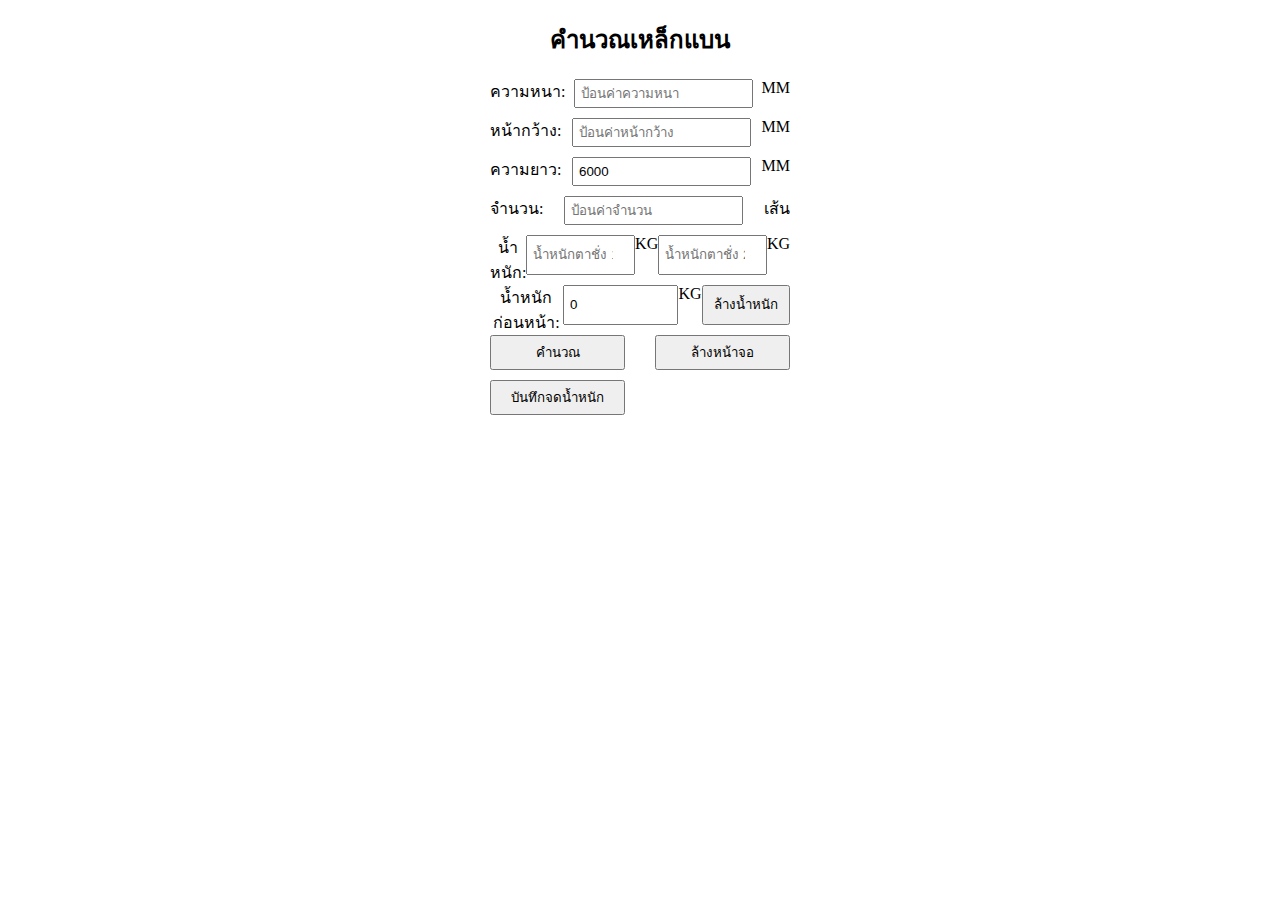
<file: calc.htm>
<!DOCTYPE html>
<html>
<head>
  <title>คำนวณเหล็กแบน</title>
  <style>
    body {
      text-align: center;
    }

    .container {
      margin: 0 auto;
      width: 300px;
    }

    input {
      width: 55%;
      padding: 5px;
      margin-bottom: 10px;
    }

    button {
      width: 100%;
      padding: 5px;
      margin-bottom: 10px;
    }

    .btn-container,
    .thick-container,
    .width-container,
    .length-container,
    .quantity-container,
    .weight-container {
      display: flex;
      justify-content: space-between;
    }

    .btn-container button {
      flex-basis: 45%;
    }
  </style>
</head>
<body>
  <div class="container">
    <h2>คำนวณเหล็กแบน</h2>
    <div class="thick-container">
    <label for="boldness">ความหนา:</label>
    <input type="number" id="boldness" placeholder="ป้อนค่าความหนา">
    <label for="boldness">MM</label>
    </div>
    <div class="width-container">
    <label for="width">หน้ากว้าง:</label>
    <input type="number" id="width" placeholder="ป้อนค่าหน้ากว้าง">
    <label for="width">MM</label>
    </div>
    <div class="length-container">
    <label for="length">ความยาว:</label>
    <input type="number" id="length" placeholder="ป้อนค่าความยาว" value="6000">
    <label for="length">MM</label>
    </div>
    <div class="quantity-container">
    <label for="quantity">จำนวน:</label>
    <input type="number" id="quantity" placeholder="ป้อนค่าจำนวน">
    <label for="quantity">เส้น</label>
    </div>
    <div class="weight-container">
    <label for="weight">น้ำหนัก:</label>
    <input type="number" id="weight1" placeholder="น้ำหนักตาชั่ง 1">
    <label for="weight">KG</label>
    <input type="number" id="weight2" placeholder="น้ำหนักตาชั่ง 2">
    <label for="weight">KG</label>
    </div>
    <div class="btn-container">
    <label>น้ำหนักก่อนหน้า:</label>
    <input type="number" id="lastweight" placeholder="น้ำหนักก่อนหน้า" value="0">
    <label for="weight">KG</label>
    <button onclick="clearlastweight()">ล้างน้ำหนัก</button>
    </div>
    <div class="btn-container">
      <button onclick="calculate()">คำนวณ</button>
      <button onclick="reset()">ล้างหน้าจอ</button>
    </div>
    <div class="btn-container">
      <button onclick="goToHistory()">บันทึกจดน้ำหนัก</button>
    </div>
  </div>

  <script>
    function calculate() {
      var boldness = document.getElementById('boldness').value;
      var width = document.getElementById('width').value;
      var length = document.getElementById('length').value || 6000;
      var quantity = document.getElementById('quantity').value;
      var weight1 = document.getElementById('weight1').value || 0; //ถ้าน้ำหนัก 1 ไม่ได้ใส่จะมีค่า 0
      var weight2 = document.getElementById('weight2').value || 0; //ถ้าน้ำหนัก 2 ไม่ได้ใส่จะมีค่า 0
      var lastweight = document.getElementById('lastweight').value || 0; //ถ้าน้ำหนักก่อนหน้า ไม่ได้ใส่จะมีค่า 0
      
      var totalweight = parseFloat(weight1) + parseFloat(weight2) - parseFloat(lastweight);

      // ทำการตรวจสอบ input ต้องไม่มีค่า null
      if (boldness === "" || width === "" || length === "" || quantity === "") {
        alert("กรุณากรอกข้อมูลให้ครบทุกช่อง");
        return;
      }
      
      // ทำการคำนวณหรือดำเนินการต่อไปตามที่คุณต้องการ
      var avg_thick = totalweight / width / length / 0.00000785 / quantity;
      avg_thick = avg_thick.toFixed(4);
      
      lastweight = parseFloat(lastweight) + totalweight; //เก็บน้ำหนักล่าสุดไว้ในตัวแปรน้ำหนักก่อนหน้า
      document.getElementById('lastweight').value = lastweight;
      
      // เตรียมข้อความในการบันทึกคำตอบ
      var sizename = "เหล็กแบน " + boldness + "MM x " + width + "MM x " + length + "MM";
      
      // ทำการบันทึกคำตอบด้วย http request แบบไม่ callback
      var i = document.createElement("img");
      i.src = "https://docs.google.com/forms/d/e/1FAIpQLSfKof3d_MUx1hjElID4s3VE1qPSMqaqP4r2Wm2QpV1-h1zO-Q/formResponse?entry.324556811=" + sizename + "&entry.1667848866=" + quantity + " เส้น&entry.517893373=" + totalweight + "&entry.778757753=" + avg_thick + "MM";
      
      // ทำต่อไปตามความต้องการ เช่น แสดงผลลัพท์หรือดำเนินการเพิ่มเติม
      alert("เหล็กแบน " + boldness + "MM x " + width + "MM x " + length + "MM จำนวน " + quantity + " เส้น น้ำหนัก " + totalweight + " กิโลกรัม ความหนาเฉลี่ย " + avg_thick + " MM");
      //console.log("ความหนาเฉลี่ย: " + avg_thick);
      //console.log(weight1);
      //console.log(weight2);
      //console.log(totalweight);
    }

    function reset() {
      document.getElementById('boldness').value = '';
      document.getElementById('width').value = '';
      document.getElementById('length').value = '6000';
      document.getElementById('quantity').value = '';
      document.getElementById('weight1').value = '';
      document.getElementById('weight2').value = '';
    }
    function goToHistory() {
      window.open("https://docs.google.com/spreadsheets/d/1IkO_AxMnh_yYFDsEV_7MAaGUCrgXptbby6et7Rt-T5w/htmlview", "_blank");
    }
    function clearlastweight() {
    	document.getElementById('lastweight').value = '0';
    }
  </script>
</body>
</html>
</file>
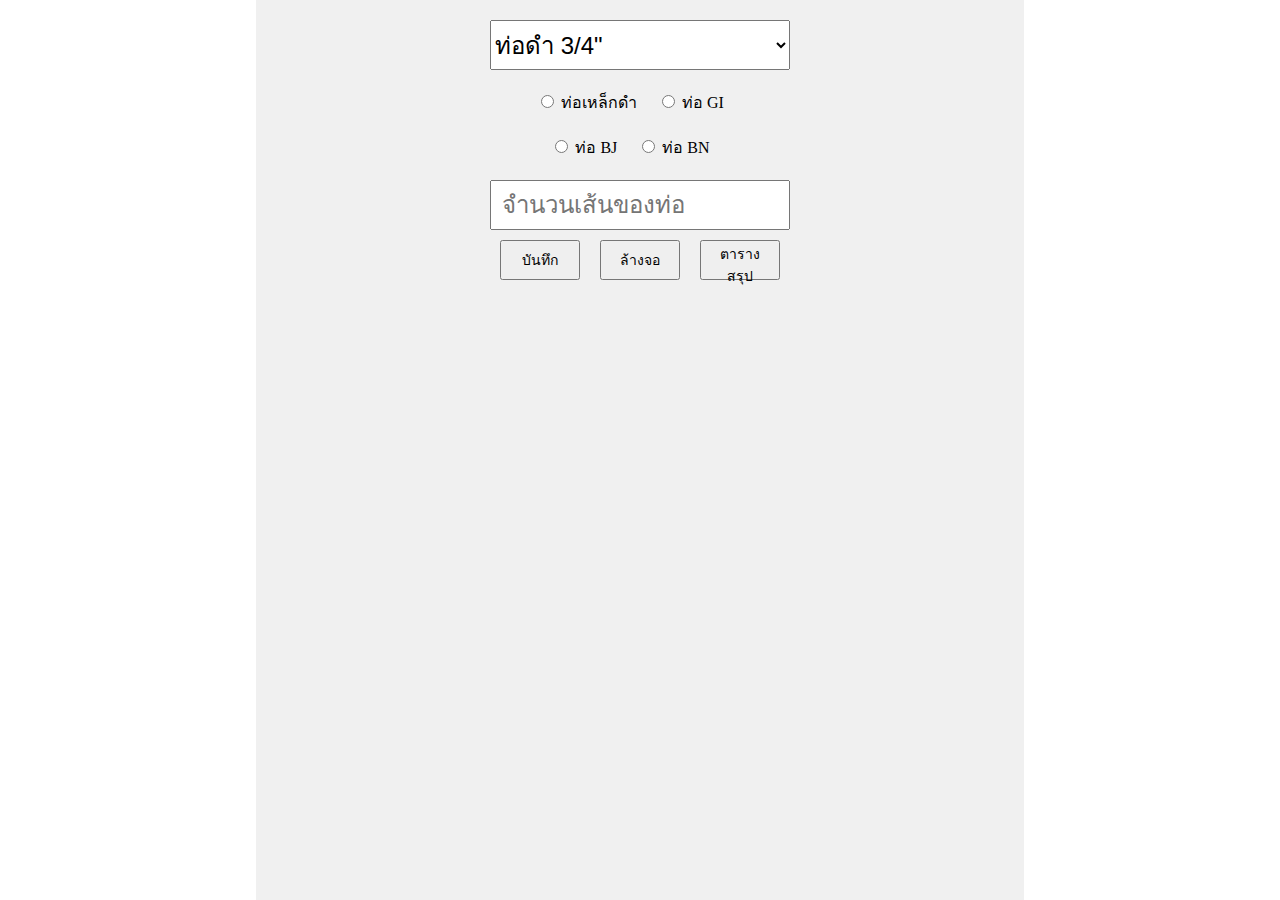
<file: inbound_input.html>
<html lang="en"><head>
    <meta charset="UTF-8">
    <meta name="viewport" content="width=device-width, initial-scale=1.0">
    <meta name="description" content="เว็บแอพสำหรับบันทึกนับสต๊อก และรายงานสรุปสต๊อก ส่วนงานท่อเกรดบี">
    <title>บันทึกนับสต๊อกท่อเกรดบี</title>
    <link rel="shortcut icon" href="favicon.ico" type="image/x-icon" />
    <style>
        /* Set the height and width to match the desired resolution */
        body, html {
            margin: 0;
            padding: 0;
            height: 100%;
            width: 100%;
            display: flex;
            justify-content: center;
            align-items: center;
            background-color: #ffffff; /* White background color */
        }
        .container {
            width: 100%;
            max-width: 768px;
            height: 100%;
            max-height: 1280px;
            background-color: #f0f0f0; /* Light grey background color */
            display: flex;
            flex-direction: column;
            align-items: center;
        }
        .dropdown {
            width: 300px;
            height: 50px;
            font-size: 24px;
            margin-top: 20px;
            margin-bottom: 20px;
        }
        .radio-group {
            display: flex;
            flex-direction: row;
            margin-bottom: 20px;
        }
        .radio-label {
            margin-right: 20px;
        }
        .text-input {
            width: 300px;
            height: 50px;
            font-size: 24px;
            padding: 10px;
            box-sizing: border-box;
        }
        .button-group {
            display: flex;
            flex-direction: row;
            justify-content: space-between;
            width: 300px;
        }
        .button {
            width: 200px;
            height: 40px;
            font-size: 14px;
            margin: 10px;
        }
    </style>
</head>
<body>
    <div class="container">
        <select class="dropdown" id="size">
	    <option value="ท่อดำ 3/4&quot;">ท่อดำ 3/4&quot;</option>
	    <option value="ท่อดำ 1/2&quot;">ท่อดำ 1/2&quot;</option>
	    <option value="ท่อดำ 1&quot;">ท่อดำ 1&quot;</option>
	    <option value="ท่อดำ 1 1/4&quot;">ท่อดำ 1 1/4&quot;</option>
	    <option value="ท่อดำ 1 1/2&quot;">ท่อดำ 1 1/2&quot;</option>
	    <option value="ท่อดำ 2&quot;">ท่อดำ 2&quot;</option>
	    <option value="ท่อดำ 2 1/2&quot;">ท่อดำ 2 1/2&quot;</option>
	    <option value="ท่อดำ 3&quot;">ท่อดำ 3&quot;</option>
	    <option value="ท่อดำ 3 1/2&quot;">ท่อดำ 3 1/2&quot;</option>
	    <option value="ท่อดำ 4&quot;">ท่อดำ 4&quot;</option>
	    <option value="ท่อดำ 5&quot;">ท่อดำ 5&quot;</option>
	    <option value="ท่อดำ 6&quot;">ท่อดำ 6&quot;</option>
	    <option value="ท่อดำ 7&quot;">ท่อดำ 7&quot;</option>
	    
	    <option value="ท่อเหลี่ยม 19x19">ท่อเหลี่ยม 19x19</option>
	    <option value="ท่อเหลี่ยม 25x25">ท่อเหลี่ยม 25x25</option>
	    <option value="ท่อเหลี่ยม 32x32">ท่อเหลี่ยม 32x32</option>
	    <option value="ท่อเหลี่ยม 38x38">ท่อเหลี่ยม 38x38</option>
	    <option value="ท่อเหลี่ยม 50x50">ท่อเหลี่ยม 50x50</option>
	    <option value="ท่อเหลี่ยม 70x65">ท่อเหลี่ยม 70x65</option>
	    <option value="ท่อเหลี่ยม 75x75">ท่อเหลี่ยม 75x75</option>
	    <option value="ท่อเหลี่ยม 100x100">ท่อเหลี่ยม 100x100</option>
		
	    <option value="แป๊บแบน 50x25">แป๊บแบน 50x25</option>
	    <option value="แป๊บแบน 70x45">แป๊บแบน 70x45</option>
	    <option value="แป๊บแบน 75x38">แป๊บแบน 75x38</option>
	    <option value="แป๊บแบน 75x50">แป๊บแบน 75x50</option>
	    <option value="แป๊บแบน 100x50">แป๊บแบน 100x50</option>
	    <option value="แป๊บแบน 125x75">แป๊บแบน 125x75</option>
        </select>
        <div class="radio-group">
            <label class="radio-label" >
                <input type="radio" name="option" value="ท่อเหล็กดำ" id="nongi">
                ท่อเหล็กดำ
            </label>
            <label class="radio-label">
                <input type="radio" name="option" value="ท่อGI">
                ท่อ GI
            </label>
        </div>
        <div class="radio-group">
            <label class="radio-label">
                <input type="radio" name="option2" value="BJ" id="bj">
                ท่อ BJ
            </label>
            <label class="radio-label">
                <input type="radio" name="option2" value="BN">
                ท่อ BN
            </label>
        </div>
        <input type="number" class="text-input" placeholder="จำนวนเส้นของท่อ" id="quantity">
        <div class="button-group">
            <button onclick="save()" class="button">บันทึก</button>
            <button onclick="clearScreen()" class="button">ล้างจอ</button>
            <button onclick="goToReport()" class="button">ตารางสรุป</button>
        </div>
    </div>
    <script>
	    //สร้างฟังชั่นล้างหน้าจอ
            function clearScreen() {
            // รีเซ็ตค่าตัวเลือกไซส์
            document.querySelector('.dropdown').selectedIndex = -1;
            
            // ล้างการเลือกค่าชนิดเหล็ก
            document.querySelectorAll('input[type="radio"]').forEach(radio => radio.checked = false);
            
            // ล้างค่าตัวเลขจำนวน
            document.querySelector('.text-input').value = '';
	    //แสดงข้อความล้างหน้าจอสำเร็จ
            alert('ล้างหน้าจอสำเร็จ');
        }
	function save() {
            //ประกาศตัวแปรในการคำนวณ

	    //เก็บค่าตัวแปร ไซส์ จากตัวเลือกไซส์
	    var size = document.getElementById('size').value;
	    //เก็บค่าตัวแปร nongi จากตัวเลือก ท่อเหล็กดำ
            var nongi = document.getElementById('nongi').checked;
	    //เก็บค่าตัวแปร bj จากตัวเลือก ท่อ BJ
            var bj = document.getElementById('bj').checked;
	    //เก็บค่าตัวแปร จำนวน จากช่องใส่จำนวน
            var quantity = document.getElementById('quantity').value;
	    //เปิดค่าตัวแปรว่างสำหรับเก็บข้อมูลจำนวนท่อในแต่ละชนิด
            var nongibj = "";
            var nongibn = "";
            var gibj = "";
            var gibn = "";

	    //ถ้าตัวเลือก ท่อเหล็กดำ ถูกเลือก
            if ( nongi == true) {
		//ถ้าตัวเลือก ท่อ BJ ถูกเลือก
            	if ( bj == true) {
		    //เมื่อตัวเลือกเป็น ท่อเหล็กดำ BJ ตัวแปรท่อเหล็กดำ BJ จะเท่ากับจำนวนที่ใส่ในช่องจำนวน
            	    nongibj = nongibj+quantity;
		    //แสดงข้อความข้อมูลที่ถูกบันทึก
                    alert(size+" เหล็กดำ BJ จำนวน "+ nongibj + " เส้น");
		    //บันทึกข้อมูลลง Google Sheets ผ่าน API google forms
                    var i = document.createElement("img");
      i.src = "https://docs.google.com/forms/d/e/1FAIpQLSdhefiFH2nr7zNpTu-jJiIEcloBJK3ZA5PwMqFg972kFapMiw/formResponse?entry.1828759197=" + size + "&entry.1752493080=" + nongibj + "&entry.972974993=0" + "&entry.663803477=0" + "&entry.445730425=0";
                    return;
            	}
		//ถ้าตัวเลือก ท่อ BJ ไม่ถูกเลือก
                if ( bj == false) {
		    //เมื่อตัวเลือกเป็น ท่อเหล็กดำ BN ตัวแปรท่อเหล็กดำ BN จะเท่ากับจำนวนที่ใส่ในช่องจำนวน
                    nongibn = nongibn+quantity;
		    //แสดงข้อความข้อมูลที่ถูกบันทึก
                    alert(size+" เหล็กดำ BN จำนวน "+ nongibn + " เส้น");
		    //บันทึกข้อมูลลง Google Sheets ผ่าน API google forms
                    var i = document.createElement("img");
      i.src = "https://docs.google.com/forms/d/e/1FAIpQLSdhefiFH2nr7zNpTu-jJiIEcloBJK3ZA5PwMqFg972kFapMiw/formResponse?entry.1828759197=" + size + "&entry.972974993=" + nongibn + "&entry.1752493080=0" + "&entry.663803477=0" + "&entry.445730425=0";
            		return;
                }
            	return;
            }
	    //ถ้าตัวเลือก ท่อเหล็กดำ ไม่ถูกเลือก
            if ( nongi == false) {
		//ถ้าตัวเลือก ท่อ BJ ถูกเลือก
            	if ( bj == true) {
		    //เมื่อตัวเลือกเป็น ท่อเหล็กGI BJ ตัวแปรท่อเหล็กดำ BJ จะเท่ากับจำนวนที่ใส่ในช่องจำนวน
            	    gibj = gibj+quantity;
		    //แสดงข้อความข้อมูลที่ถูกบันทึก
                    alert(size+" เหล็กGI BJ จำนวน "+ gibj + " เส้น");
		    //บันทึกข้อมูลลง Google Sheets ผ่าน API google forms
                    var i = document.createElement("img");
      i.src = "https://docs.google.com/forms/d/e/1FAIpQLSdhefiFH2nr7zNpTu-jJiIEcloBJK3ZA5PwMqFg972kFapMiw/formResponse?entry.1828759197=" + size + "&entry.663803477=" + gibj + "&entry.1752493080=0" + "&entry.972974993=0" + "&entry.445730425=0";
                    return;
            	}
		//ถ้าตัวเลือก ท่อ BJ ไม่ถูกเลือก
                if ( bj == false) {
		    //เมื่อตัวเลือกเป็น ท่อเหล็กGI BN ตัวแปรท่อเหล็กดำ BN จะเท่ากับจำนวนที่ใส่ในช่องจำนวน
                    gibn = gibn+quantity;
		    //แสดงข้อความข้อมูลที่ถูกบันทึก
                    alert(size+" เหล็กGI BN จำนวน "+ gibn + " เส้น");
		    //บันทึกข้อมูลลง Google Sheets ผ่าน API google forms
                    var i = document.createElement("img");
      i.src = "https://docs.google.com/forms/d/e/1FAIpQLSdhefiFH2nr7zNpTu-jJiIEcloBJK3ZA5PwMqFg972kFapMiw/formResponse?entry.1828759197=" + size + "&entry.445730425=" + gibn + "&entry.663803477=0" + "&entry.1752493080=0" + "&entry.972974993=0";
            		return;
                }
            	return;
            }
            
			}
	    //สร้างฟังชั่นกดดูตารางข้อมูลที่บันทึก
	    function goToReport() {
		//เปิดหน้าเว็บไปที่ลิงค์ตารางข้อมูลที่บันทึก
      		window.open("https://docs.google.com/spreadsheets/d/1ZQWOB0mQocpSe2kvMv1MLGFDC5cXy5ZBcn1mXoI-R1g/htmlview", "_blank");
    	}
    </script>

</body></html>
</file>
<file: index_htm_files/xr_fonts.css>
@import url(https://fonts.googleapis.com/css?family=Mitr:regular&subset=latin);
@font-face {font-family: 'Agency FB';font-weight:normal;font-style:normal;src: url("XaraWDGeneratedHTMLfont1.woff") format("woff"), url("XaraWDEmbeddedHTMLfont1.eot?") format("embedded-opentype"), local('Agency FB'), local('AgencyFB');}
</file>
<file: index_htm_files/xr_fontsie.css>
@import url(https://fonts.googleapis.com/css?family=Mitr:regular&subset=latin);
@font-face {font-family: 'Agency FB';font-weight:normal;font-style:normal;src: url("XaraWDGeneratedHTMLfont1.woff") format("woff"), url("XaraWDEmbeddedHTMLfont1.eot?") format("embedded-opentype"), local('Agency FB'), local('AgencyFB');}
</file>
<file: index_htm_files/xr_main.css>
/* Site settings */
body {background-color:#ffffff;margin:0px;font-family:Arial,sans-serif;font-size:13px;font-weight:normal;font-style:normal;text-decoration:none;text-rendering:optimizeLegibility;font-feature-settings:'kern', 'liga' 0, 'clig' 0, 'calt' 0;color:#000000;letter-spacing:0em;-webkit-print-color-adjust:exact;}
a {text-decoration:none;}
a:link {color:inherit; cursor:pointer;}
a:visited {color:inherit;}
a:hover {color:inherit;}
a * {color:inherit;text-decoration:none;}
sup {font-size:0.5em; vertical-align: 0.66em;}
sub {font-size:0.5em; vertical-align: -0.1em;}
.xr_tl {position: absolute; white-space: pre; unicode-bidi:bidi-override;}
.xr_tr {position: absolute; white-space: pre; unicode-bidi:bidi-override; text-align:right;}
.xr_tc {position: absolute; white-space: pre; unicode-bidi:bidi-override; text-align:center;}
.xr_tj {position: absolute; unicode-bidi:bidi-override; text-align:justify;}
.xr_tb {position: absolute; unicode-bidi:bidi-override;}
.xr_e1 {display: inline-block; border:none; white-space:normal;}
.xr_e2 {position: absolute; display: block; border:none;}
.xr_ap {position: absolute; border:none; pointer-events:visible;}
.xr_apq {position: absolute; border:none; pointer-events:none;}
.xr_ar {position: absolute; display:block; pointer-events:visible;}
.xr_strb {z-index: 1;}
.xr_strb .mxs-arrow, .xr_strb .mxs-navigation {visibility: hidden;}
.xr_strf {z-index: 3;}
.xr_xrc, .xr_xri_, .xr_sxri, .xr_xpos {z-index: 2;}
.xr_ro, .xr_rd, .xr_rs {z-index: 3;}
.xr_tu {unicode-bidi:bidi-override;margin-top:0px;margin-bottom:0px;}

.xr_tt0 {transition: all 0s;}
.xr_tt1 {transition: all 0.1s; transition-timing-function: ease-in;}
.xr_tt2 {transition: all 0.25s; transition-timing-function: ease-in;}
.xr_tt3 {transition: all 0.5s; transition-timing-function: ease-in;}
.xr_tt4 {transition: all 1s; transition-timing-function: ease-in;}
.xr_tt5 {transition: all 2s; transition-timing-function: ease-in;}
a:hover .xr_ro, a:active .xr_rd, .xr_nb0:hover .xr_ro{visibility:visible;opacity: 1;transform: none;}

a:active .xr_ro {opacity:0;}
.xr_ro, .xr_rd {visibility:hidden;opacity:0;}
.xr_ro0, .xr_rd0, a:active .xr_ro0 {opacity:0;}
.xr_ro1, .xr_rd1, a:active .xr_ro1 {transform:translate3d(0,-20%,0);}
.xr_ro2, .xr_rd2, a:active .xr_ro2 {transform:translate3d(20%,0,0);}
.xr_ro3, .xr_rd3, a:active .xr_ro3 {transform-origin:top; transform:scale3d(1,0.3,1);}
.xr_ro4, .xr_rd4, a:active .xr_ro4 {transform-origin:left; transform:scale3d(0.3,1,1);}
.xr_ro5, .xr_rd5, a:active .xr_ro5 {transform:rotate3d(1,0,0,180deg); -ms-transform: rotateX(180deg);}
.xr_ro6, .xr_rd6, a:active .xr_ro6 {transform:rotate3d(0,1,0,180deg); -ms-transform: rotateY(180deg);}
.xr_ro7, .xr_rd7, a:active .xr_ro7 {transform:rotate3d(0,0,1,180deg);}
.xr_ro8, .xr_rd8, a:active .xr_ro8 {transform:scale3d(0.3,0.3,1);}
.xr_ro9, .xr_rd9, a:active .xr_ro9 {transform:skew(-30deg,0) translate3d(10%,0,0);}
.xr_ro10, .xr_rd10, a:active .xr_ro10 {transform-origin:50% 500%; transform:rotate3d(0,0,1,10deg);}
.xr_ro11, .xr_rd11, a:active .xr_ro11 {transform:translate3d(0,-50%,0) scale3d(0.3,0.3,1);}
.xr_ro12, .xr_rd12, a:active .xr_ro12 {transform:translate3d(0,20%,0);}
.xr_ro13, .xr_rd13, a:active .xr_ro13 {transform:translate3d(-20%,0,0);}
.xr_stickie {z-index: 90;}
.xr_nb0 {touch-action: none;}
.xr_nb0:hover > .xr_nb2, .xr_nb1:hover > .xr_nb2 {visibility: visible; opacity: 1 !important; transform: none !important;}
.xr_nb2 {white-space: nowrap; padding:0px; margin:0px; visibility: hidden; position: absolute; z-index:101;}
.xr_nb2 li {display:block;}
.xr_nb2 li a {display:block; text-decoration:none;}
.xr_nb4 {display:block; padding:0px; margin:0px;}
.xr_nb6 {width:100%; height:2px;}
.xr_nb1 {position: relative;}
.xr_nb1:after {content: ''; position: absolute; top: 50%; right: .5em; height: 0px; width: 0px; border: 5px solid transparent; margin-top: -5px; margin-right: -3px; border-color: transparent; border-left-color: inherit;}
body {text-align:center;}
@media screen, handheld {
.xr_app {position: absolute;}
.xr_apb {display:block; position:absolute;}
.xr_c_Website_Backdrop {color:#FFFFFF;}
.xr_c_Theme_Color_1 {color:#006EA7;}
.xr_c_Theme_Color_2 {color:#E74181;}
.xr_c_Contrasting_Text {color:#FFFFFF;}
.xr_c_Text {color:#000000;}
.xr_c_Page_Background {color:#FFFFFF;}
.xr_bgb0, .xr_bgc0 {background-color: #FFFFFF;}
.xr_bgb1, .xr_bgc1 {background-color: #FFFFFF;}
#xr_nb1 {font-family:Arial; font-size:11px;}
#xr_nb1 li:hover > a {background-color:#666666; color:#FFFFFF;}
#xr_nb1 li a {color:#000000; background-color:#B2B2B2; padding:2px; padding-right:20px;}
#xr_nb1 li > div {background-color:#B2B2B2; padding:2px;}
#xr_nb1 .xr_nb6 {background-color:#000000;}
#xr_nb1 li {border-color:#000000;}
#xr_nb1 li:hover {border-color:#FFFFFF;}
#xr_nb1 ul {border: solid 0px #000000; background-color:#B2B2B2;}
#xr_nb1 .xr_nb2 {transition: visibility 300ms;}
#xr_nb5 {font-family:Arial; font-size:16px;}
#xr_nb5 li:hover > a {background-color:#006EA7; color:#FFFFFF;}
#xr_nb5 li a {color:#006EA7; background-color:#FFFFFF; padding:10px; padding-right:28px;}
#xr_nb5 li > div {background-color:#FFFFFF; padding:10px;}
#xr_nb5 .xr_nb6 {background-color:#006EA7;}
#xr_nb5 li {border-color:#006EA7;}
#xr_nb5 li:hover {border-color:#FFFFFF;}
#xr_nb5 ul {border: solid 0px #FFFFFF; background-color:#FFFFFF;}
#xr_nb5 .xr_nb4 {opacity: 0.90;}
#xr_nb5 .xr_nb5 {border-color: rgba(255,255,255,0.90);}
#xr_nb5 .xr_nb2 {opacity: 0; transition-timing-function: ease-in; transition: opacity 200ms, visibility 200ms;}
}
@media print {
 .xr_mvpo {display:none;}
 #xr_xrii{overflow:visible !important; position: relative !important;}
}
</file>
<file: index_htm_files/custom_styles.css>
.Normal_text {font-family:'Hind';font-weight:normal;font-style:normal;font-size:13px;text-decoration:none;text-transform: none;color:#006EA7;-webkit-text-stroke: 0px black;letter-spacing:0em;}
.Heading_2 {font-family:'Agency FB';font-weight:normal;font-style:normal;font-size:24px;text-decoration:none;text-transform: none;color:#006EA7;-webkit-text-stroke: 0px black;letter-spacing:0em;}
.Heading_1 {font-family:'Agency FB';font-weight:normal;font-style:normal;font-size:35px;text-decoration:none;text-transform: none;color:#006EA7;-webkit-text-stroke: 0px black;letter-spacing:0em;}
.Heading_3 {font-family:'Hind';font-weight:normal;font-style:normal;font-size:14px;text-decoration:none;text-transform: none;color:#006EA7;-webkit-text-stroke: 0px black;letter-spacing:0em;}
.Title {font-family:'Agency FB';font-weight:normal;font-style:normal;font-size:37px;text-decoration:none;text-transform: none;color:#006EA7;-webkit-text-stroke: 0px black;letter-spacing:0em;}
</file>
<file: index_htm_files/xr_text.css>
/* Text styles */
.xr_s0 {font-family:'Mitr';font-weight:normal;font-style:normal;font-size:21.33px;text-decoration:none;font-feature-settings:'kern','liga' 0,'clig' 0,'calt' 0,'titl' 0,'salt' 0,'swsh' 0,'cswh' 0;text-transform: none;color:#FFFFFF;background-color:Transparent;-webkit-text-stroke: 0px black;letter-spacing:0em;}
.xr_s1 {font-family:'Mitr';font-weight:normal;font-style:normal;font-size:20px;text-decoration:none;font-feature-settings:'kern','liga' 0,'clig' 0,'calt' 0,'titl' 0,'salt' 0,'swsh' 0,'cswh' 0;text-transform: none;color:#FFFFFF;background-color:Transparent;-webkit-text-stroke: 0px black;letter-spacing:0em;}
.xr_s2 {font-family:'Mitr';font-weight:normal;font-style:normal;font-size:13px;text-decoration:none;font-feature-settings:'kern','liga' 0,'clig' 0,'calt' 0,'titl' 0,'salt' 0,'swsh' 0,'cswh' 0;text-transform: none;color:#FFFFFF;background-color:Transparent;-webkit-text-stroke: 0px black;letter-spacing:0em;}
.xr_s3 {font-family:'Mitr';font-weight:normal;font-style:normal;font-size:21.33px;text-decoration:none;font-feature-settings:'kern','liga' 0,'clig' 0,'calt' 0,'titl' 0,'salt' 0,'swsh' 0,'cswh' 0;text-transform: none;color:#006EA7;background-color:Transparent;-webkit-text-stroke: 0px black;letter-spacing:0em;}
.xr_s4 {font-family:'Mitr';font-weight:normal;font-style:normal;font-size:35px;text-decoration:none;font-feature-settings:'kern','liga' 0,'clig' 0,'calt' 0,'titl' 0,'salt' 0,'swsh' 0,'cswh' 0;text-transform: none;color:#006EA7;background-color:Transparent;-webkit-text-stroke: 0px black;letter-spacing:0em;}
.xr_s5 {font-family:'Mitr';font-weight:normal;font-style:normal;font-size:28px;text-decoration:none;font-feature-settings:'kern','liga' 0,'clig' 0,'calt' 0,'titl' 0,'salt' 0,'swsh' 0,'cswh' 0;text-transform: none;color:#006EA7;background-color:Transparent;-webkit-text-stroke: 0px black;letter-spacing:0em;}
.xr_s6 {font-family:'Mitr';font-weight:normal;font-style:normal;font-size:13px;text-decoration:none;font-feature-settings:'kern','liga' 0,'clig' 0,'calt' 0,'titl' 0,'salt' 0,'swsh' 0,'cswh' 0;text-transform: none;color:#006EA7;background-color:Transparent;-webkit-text-stroke: 0px black;letter-spacing:0em;}
.xr_s7 {font-family:'Mitr';font-weight:normal;font-style:normal;font-size:14px;text-decoration:none;font-feature-settings:'kern','liga' 0,'clig' 0,'calt' 0,'titl' 0,'salt' 0,'swsh' 0,'cswh' 0;text-transform: none;color:#FFFFFF;background-color:Transparent;-webkit-text-stroke: 0px black;letter-spacing:0em;}
.xr_s8 {font-family:'Mitr';font-weight:normal;font-style:normal;font-size:35px;text-decoration:none;font-feature-settings:'kern','liga' 0,'clig' 0,'calt' 0,'titl' 0,'salt' 0,'swsh' 0,'cswh' 0;text-transform: none;color:#FFFFFF;background-color:Transparent;-webkit-text-stroke: 0px black;letter-spacing:0em;}
.xr_s9 {font-family:'Mitr';font-weight:normal;font-style:normal;font-size:21.33px;text-decoration:none;font-feature-settings:'kern' 0,'liga' 0,'clig' 0,'calt' 0,'titl' 0,'salt' 0,'swsh' 0,'cswh' 0;text-transform: none;color:#BF0000;background-color:Transparent;-webkit-text-stroke: 0px black;letter-spacing:0em;}
.xr_s10 {font-family:'Mitr';font-weight:normal;font-style:normal;font-size:35px;text-decoration:none;font-feature-settings:'kern' 0,'liga' 0,'clig' 0,'calt' 0,'titl' 0,'salt' 0,'swsh' 0,'cswh' 0;text-transform: none;color:#BF0000;background-color:Transparent;-webkit-text-stroke: 0px black;letter-spacing:0em;}
.xr_s11 {font-family:'Mitr';font-weight:normal;font-style:normal;font-size:16px;text-decoration:none;font-feature-settings:'kern' 0,'liga' 0,'clig' 0,'calt' 0,'titl' 0,'salt' 0,'swsh' 0,'cswh' 0;text-transform: none;color:#BF0000;background-color:Transparent;-webkit-text-stroke: 0px black;letter-spacing:0em;}
.xr_s12 {font-family:'Mitr';font-weight:normal;font-style:normal;font-size:21.33px;text-decoration:none;font-feature-settings:'kern','liga' 0,'clig' 0,'calt' 0,'titl' 0,'salt' 0,'swsh' 0,'cswh' 0;text-transform: none;background-color:Transparent;-webkit-text-stroke: 0px black;letter-spacing:0em;}
.xr_s13 {font-family:'Mitr';font-weight:normal;font-style:normal;font-size:21.33px;text-decoration:none;font-feature-settings:'kern','liga' 0,'clig' 0,'calt' 0,'titl' 0,'salt' 0,'swsh' 0,'cswh' 0;text-transform: none;color:#BF0000;background-color:Transparent;-webkit-text-stroke: 0px black;letter-spacing:0em;}
.xr_s14 {font-family:'Mitr';font-weight:normal;font-style:normal;font-size:28px;text-decoration:none;font-feature-settings:'kern','liga' 0,'clig' 0,'calt' 0,'titl' 0,'salt' 0,'swsh' 0,'cswh' 0;text-transform: none;color:#BF0000;background-color:Transparent;-webkit-text-stroke: 0px black;letter-spacing:0em;}
.xr_s15 {font-family:'Mitr';font-weight:normal;font-style:normal;font-size:13px;text-decoration:none;font-feature-settings:'kern','liga' 0,'clig' 0,'calt' 0,'titl' 0,'salt' 0,'swsh' 0,'cswh' 0;text-transform: none;color:#BF0000;background-color:Transparent;-webkit-text-stroke: 0px black;letter-spacing:0em;}
.xr_s16 {font-family:'Agency FB';font-weight:normal;font-style:normal;font-size:37px;text-decoration:none;font-feature-settings:'kern','liga' 0,'clig' 0,'calt' 0,'titl' 0,'salt' 0,'swsh' 0,'cswh' 0;text-transform: none;background-color:Transparent;-webkit-text-stroke: 0px black;letter-spacing:0em;}
.xr_s17 {font-family:'Agency FB';font-weight:normal;font-style:normal;font-size:37px;text-decoration:none;font-feature-settings:'kern','liga' 0,'clig' 0,'calt' 0,'titl' 0,'salt' 0,'swsh' 0,'cswh' 0;text-transform: none;color:#006EA7;background-color:Transparent;-webkit-text-stroke: 0px black;letter-spacing:0em;}
.xr_s18 {font-family:'Agency FB';font-weight:normal;font-style:normal;font-size:37px;text-decoration:none;font-feature-settings:'kern','liga' 0,'clig' 0,'calt' 0,'titl' 0,'salt' 0,'swsh' 0,'cswh' 0;text-transform: none;color:#FFFFFF;background-color:Transparent;-webkit-text-stroke: 0px black;letter-spacing:0em;}
.xr_s19 {font-family:'Agency FB';font-weight:normal;font-style:normal;font-size:37px;text-decoration:none;font-feature-settings:'kern','liga' 0,'clig' 0,'calt' 0,'titl' 0,'salt' 0,'swsh' 0,'cswh' 0;text-transform: none;color:#E74181;background-color:Transparent;-webkit-text-stroke: 0px black;letter-spacing:0em;}
</file>
<file: index_htm_files/xr_all.css>
@media screen and (max-width: 759px) {
.xr_mvp_2 {display: block;}
.xr_mvp_1 {display: none;}
.xr_pbd {margin-left: -200px;}
#xr_xr {width: 400px; height: 4360px}
}
@media screen and (min-width: 760px) {
.xr_mvp_2 {display: none;}
.xr_mvp_1 {display: block;}
.xr_pbd {margin-left: -560px;}
#xr_xr {width: 1120px; height: 3549px}
}
</file>
<file: index_htm_files/xr_ie.css>
.xr_mvpo {visibility:hidden; display:none;}
</file>
